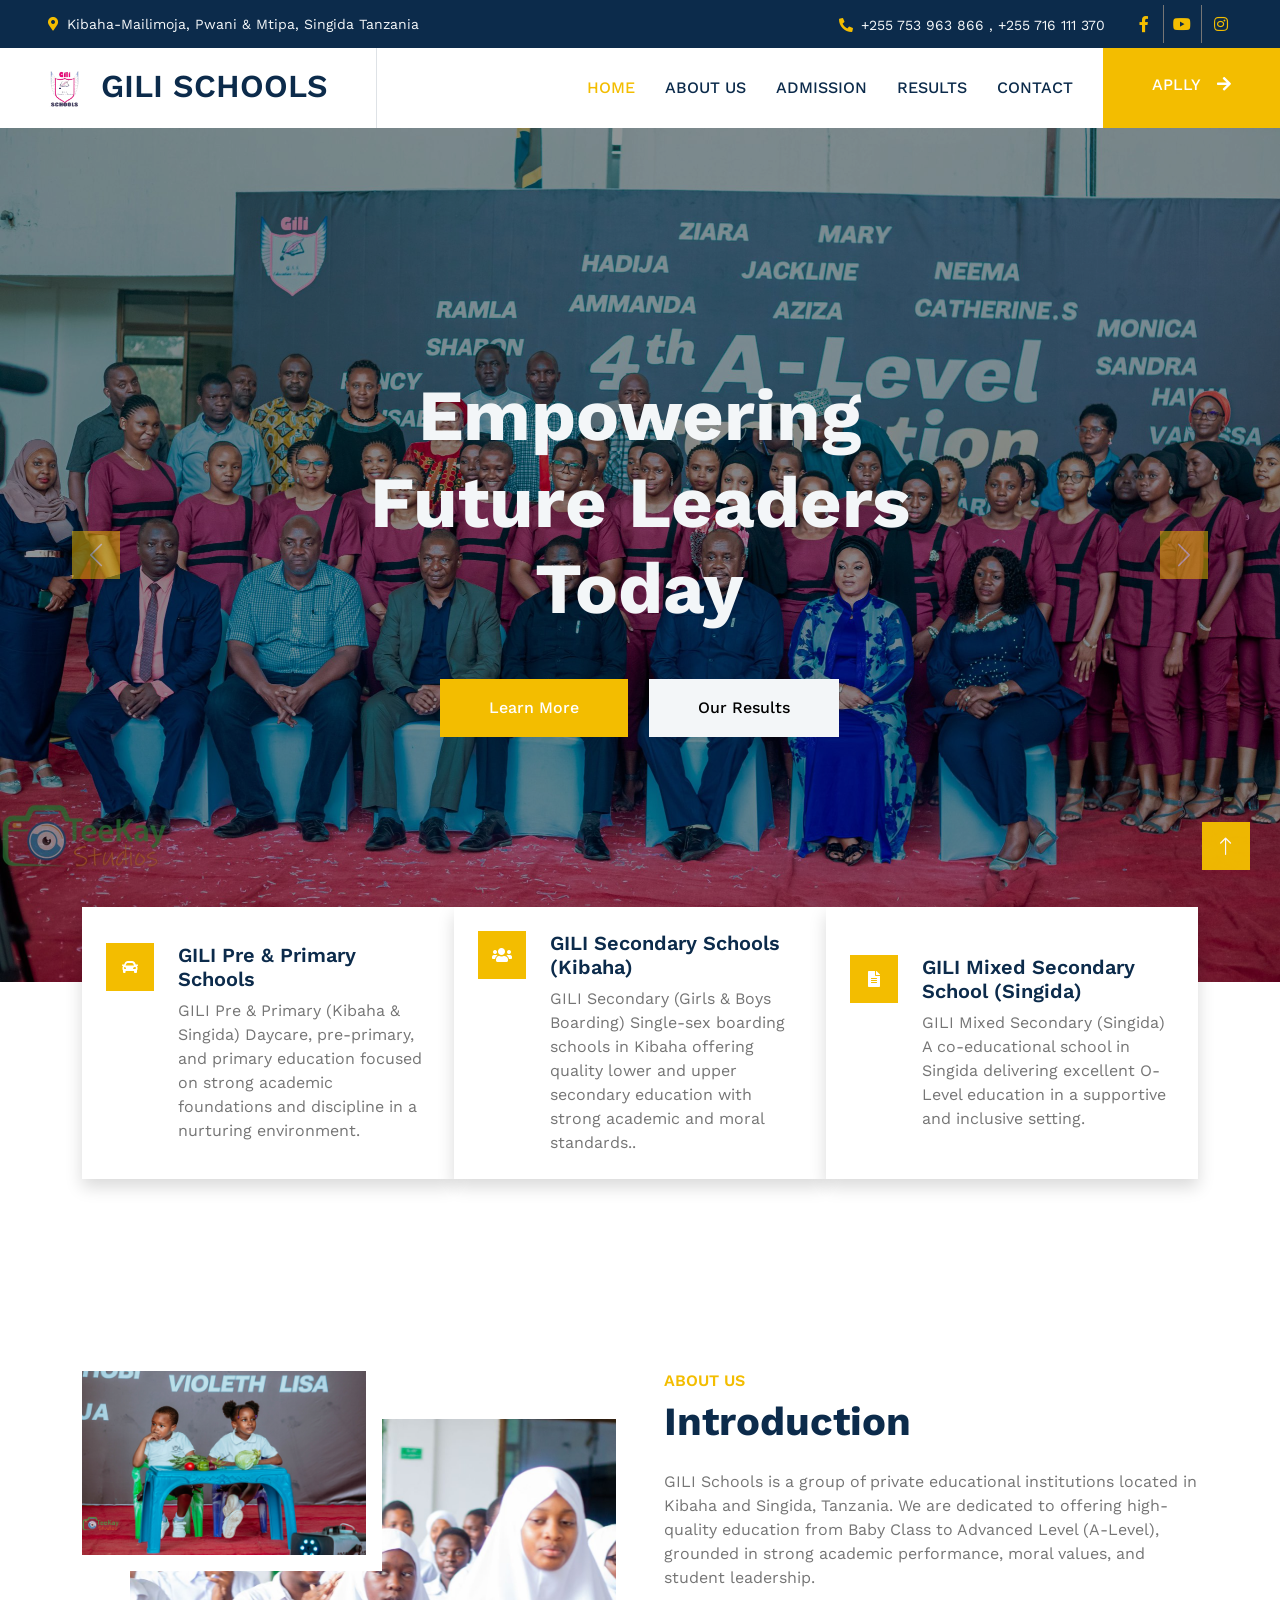
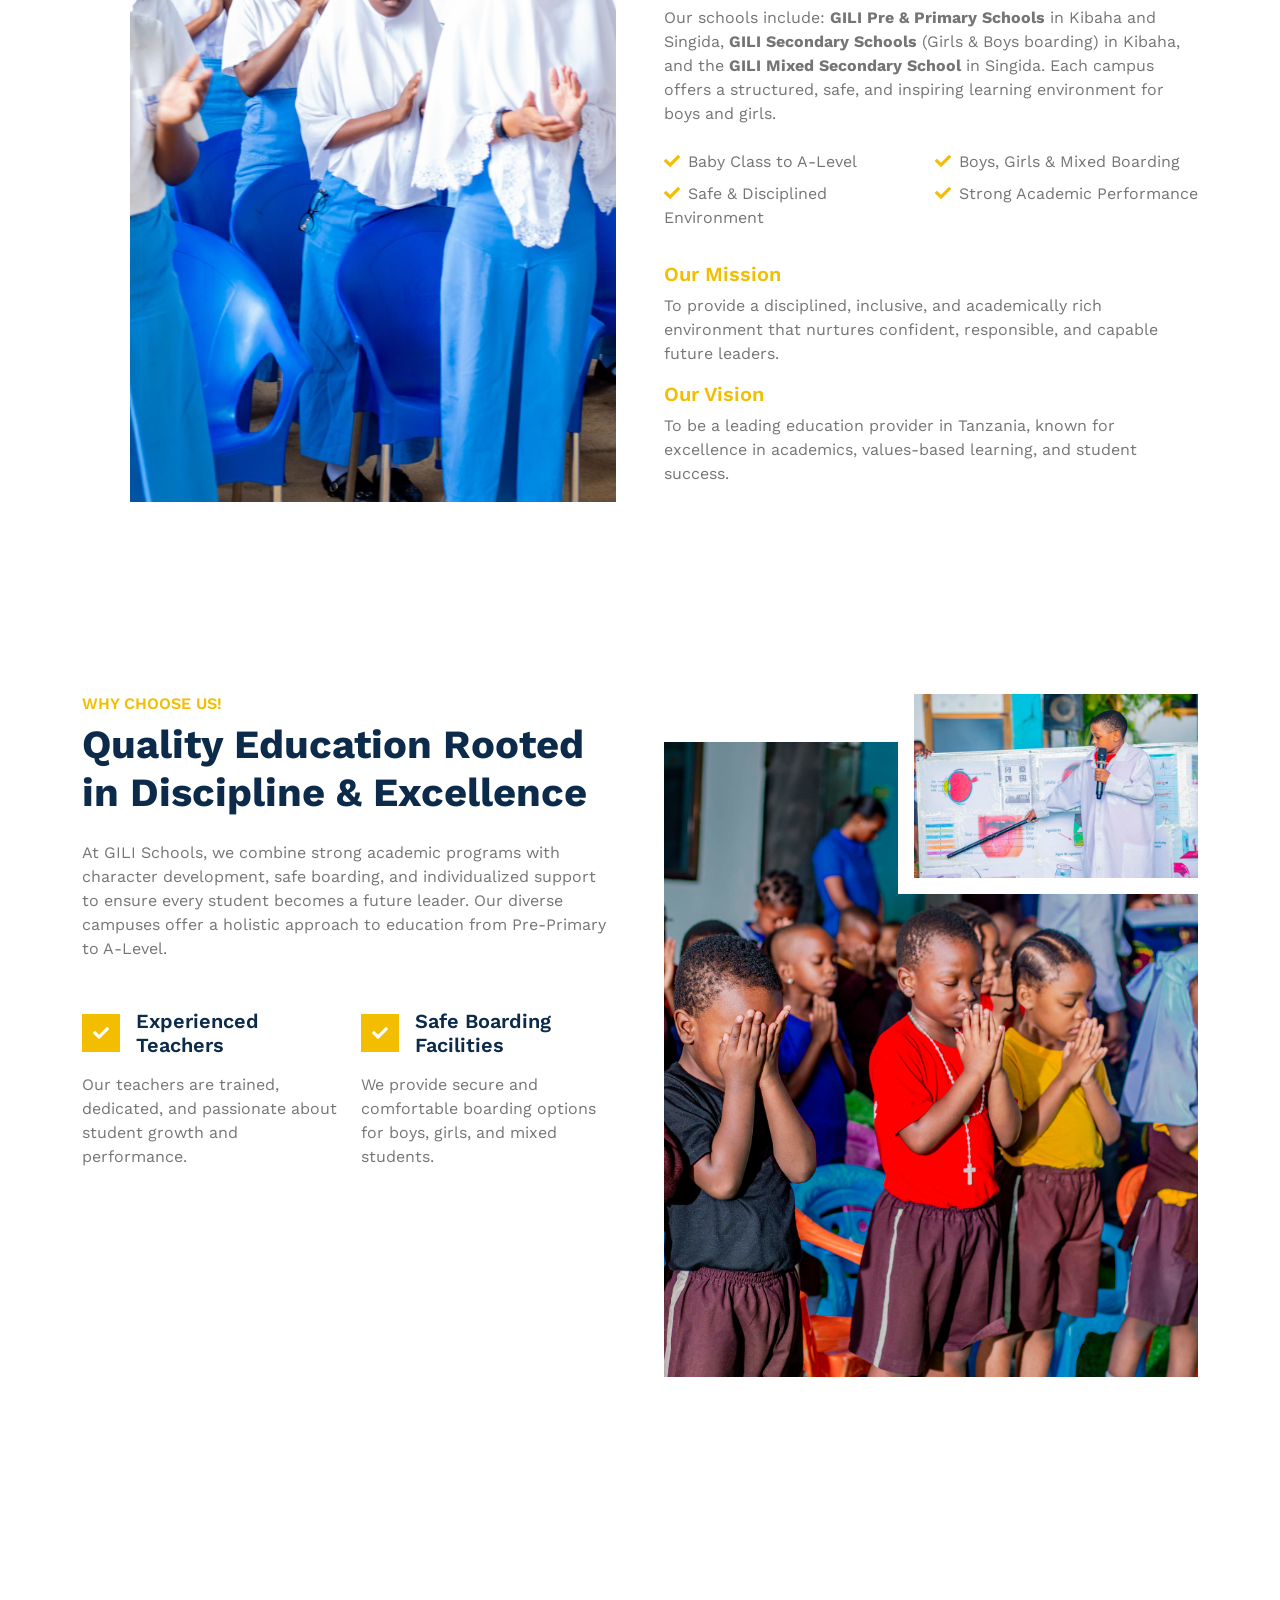
<file: index.html>
<!DOCTYPE html>
<html lang="en">

<head>
    <meta charset="utf-8">
    <title>Gili Schools</title>
    <meta content="width=device-width, initial-scale=1.0" name="viewport">
    <meta content="" name="keywords">
    <meta content="" name="description">

    <!-- Favicon -->
    <link href="img/favicon.ico" rel="icon">

    <!-- Google Web Fonts -->
    <link rel="preconnect" href="https://fonts.googleapis.com">
    <link rel="preconnect" href="https://fonts.gstatic.com" crossorigin>
    <link href="https://fonts.googleapis.com/css2?family=Work+Sans:wght@400;500;600;700&display=swap" rel="stylesheet"> 

    <!-- Icon Font Stylesheet -->
    <link href="https://cdnjs.cloudflare.com/ajax/libs/font-awesome/5.10.0/css/all.min.css" rel="stylesheet">
    <link href="https://cdn.jsdelivr.net/npm/bootstrap-icons@1.4.1/font/bootstrap-icons.css" rel="stylesheet">
    <link rel="icon" type="image/png" href="img/logo.png">

    <!-- Libraries Stylesheet -->
    <link href="lib/animate/animate.min.css" rel="stylesheet">
    <link href="lib/owlcarousel/assets/owl.carousel.min.css" rel="stylesheet">

    <!-- Customized Bootstrap Stylesheet -->
    <link href="css/bootstrap.min.css" rel="stylesheet">

    <!-- Template Stylesheet -->
    <link href="css/style.css" rel="stylesheet">
</head>

<body>
    <!-- Spinner Start -->
    <div id="spinner" class="show bg-white position-fixed translate-middle w-100 vh-100 top-50 start-50 d-flex align-items-center justify-content-center">
        <div class="spinner-grow text-primary" role="status"></div>
    </div>
    <!-- Spinner End -->


    <!-- Topbar Start -->
    <div class="container-fluid bg-dark text-light p-0">
        <div class="row gx-0 d-none d-lg-flex">
            <div class="col-lg-7 px-5 text-start">
                <div class="h-100 d-inline-flex align-items-center me-4">
                    <small class="fa fa-map-marker-alt text-primary me-2"></small>
                    <small>Kibaha-Mailimoja, Pwani & Mtipa, Singida Tanzania</small>
                </div>
                <div class="h-100 d-inline-flex align-items-center">
                    <small class="far fa-clock text-primary me-2"></small>
                    <small>Mon - Sat : 07.00 AM - 04.00 PM</small>
                </div>
            </div>
            <div class="col-lg-5 px-5 text-end">
                <div class="h-100 d-inline-flex align-items-center me-4">
                    <small class="fa fa-phone-alt text-primary me-2"></small>
                    <small>+255 753 963 866 , +255 716 111 370</small>
                </div>
                <div class="h-100 d-inline-flex align-items-center mx-n2">
                    <a class="btn btn-square btn-link rounded-0 border-0 border-end border-secondary" href="https://www.facebook.com/share/1KLDX37MZV/"><i class="fab fa-facebook-f"></i></a>
                    <a class="btn btn-square btn-link rounded-0 border-0 border-end border-secondary" href="https://www.youtube.com/@gilischools"><i class="fab fa-youtube"></i></a>
                   <!-- <a class="btn btn-square btn-link rounded-0 border-0 border-end border-secondary" href=""><i class="fab fa-linkedin-in"></i></a>-->
                    <a class="btn btn-square btn-link rounded-0" href="https://www.instagram.com/gilisecondary/"><i class="fab fa-instagram"></i></a>
                </div>
            </div>
        </div>
    </div>
    <!-- Topbar End -->


    <!-- Navbar Start -->
    <nav class="navbar navbar-expand-lg bg-white navbar-light sticky-top p-0">
        <a href="index.html" class="navbar-brand d-flex align-items-center border-end px-4 px-lg-5">
            <h2 class="m-0">
             <!--   <img class="position-absolute w-100 h-100" src="img/2Z7A9136.jpg" alt="" style="object-fit: cover;"> -->
   <img src="img/logo.png" alt="GILI Logo" style="height: 40px; vertical-align: middle; margin-right: 10px;"> 
  GILI SCHOOLS
</h2>

        </a>
        <button type="button" class="navbar-toggler me-4" data-bs-toggle="collapse" data-bs-target="#navbarCollapse">
            <span class="navbar-toggler-icon"></span>
        </button>
        <div class="collapse navbar-collapse" id="navbarCollapse">
            <div class="navbar-nav ms-auto p-4 p-lg-0">
                <a href="index.html" class="nav-item nav-link active">Home</a>
                <a href="about.html" class="nav-item nav-link">About US</a>
                <a href="Admission.html" class="nav-item nav-link">Admission</a>
                <a href="Results.html" class="nav-item nav-link">Results</a>
                <!-- <div class="nav-item dropdown">
                    <a href="#" class="nav-link dropdown-toggle" data-bs-toggle="dropdown">Pages</a>
                    <div class="dropdown-menu bg-light m-0">
                        <a href="feature.html" class="dropdown-item">Features</a>
                        <a href="appointment.html" class="dropdown-item">Appointment</a>
                        <a href="team.html" class="dropdown-item">Our Team</a>
                        <a href="testimonial.html" class="dropdown-item">Testimonial</a>
                        <a href="404.html" class="dropdown-item">404 Page</a>
                    </div>
                </div>-->
                <a href="contact.html" class="nav-item nav-link">Contact</a>
            </div>
            <a href="Admission.html" class="btn btn-primary py-4 px-lg-5 d-none d-lg-block">APLLY<i class="fa fa-arrow-right ms-3"></i></a>
        </div>
    </nav>
    <!-- Navbar End -->


    <!-- Carousel Start -->
    <div class="container-fluid p-0 wow fadeIn" data-wow-delay="0.1s">
        <div id="header-carousel" class="carousel slide" data-bs-ride="carousel">
            <div class="carousel-inner">
                <div class="carousel-item active">
                    <img class="w-100" src="img/alimin.jpg" alt="Image">
                    <div class="carousel-caption">
                        <div class="container">
                            <div class="row justify-content-center">
                                <div class="col-lg-7">
                                    <h1 class="display-2 text-light mb-5 animated slideInDown">Empowering Future Leaders Today</h1>
                                    <a href="about.html" class="btn btn-primary py-sm-3 px-sm-5">Learn More</a>
                                    <a href="Results.html" class="btn btn-light py-sm-3 px-sm-5 ms-3">Our Results</a>
                                </div>
                            </div>
                        </div>
                    </div>
                </div>
                <div class="carousel-item">
                    <img class="w-100" src="img/olevel.jpg" alt="Image">
                    <div class="carousel-caption">
                        <div class="container">
                            <div class="row justify-content-center">
                                <div class="col-lg-7">
                                    <h1 class="display-2 text-light mb-5 animated slideInDown">A Home for Academic Excellence</h1>
                                    <a href="" class="btn btn-primary py-sm-3 px-sm-5">Learn More</a>
                                    <a href="" class="btn btn-light py-sm-3 px-sm-5 ms-3">Our Courses</a>
                                </div>
                            </div>
                        </div>
                    </div>
                </div>
                <div class="carousel-item">
                    <img class="w-100" src="img/boys lab.jpg" alt="Image">
                    <div class="carousel-caption">
                        <div class="container">
                            <div class="row justify-content-center">
                                <div class="col-lg-7">
                                    <h1 class="display-2 text-light mb-5 animated slideInDown">Strong Values. Bright Futures. </h1>
                                    <a href="" class="btn btn-primary py-sm-3 px-sm-5">Learn More</a>
                                    <a href="" class="btn btn-light py-sm-3 px-sm-5 ms-3">Our Courses</a>
                                </div>
                            </div>
                        </div>
                    </div>
                </div>
            </div>

            <button class="carousel-control-prev" type="button" data-bs-target="#header-carousel"
                data-bs-slide="prev">
                <span class="carousel-control-prev-icon" aria-hidden="true"></span>
                <span class="visually-hidden">Previous</span>
            </button>
            <button class="carousel-control-next" type="button" data-bs-target="#header-carousel"
                data-bs-slide="next">
                <span class="carousel-control-next-icon" aria-hidden="true"></span>
                <span class="visually-hidden">Next</span>
            </button>
        </div>
    </div>
    <!-- Carousel End -->


    <!-- Facts Start -->
    <div class="container-fluid facts py-5 pt-lg-0">
        <div class="container py-5 pt-lg-0">
            <div class="row gx-0">
                <div class="col-lg-4 wow fadeIn" data-wow-delay="0.1s">
                    <div class="bg-white shadow d-flex align-items-center h-100 p-4" style="min-height: 150px;">
                        <div class="d-flex">
                            <div class="flex-shrink-0 btn-lg-square bg-primary">
                                <i class="fa fa-car text-white"></i>
                            </div>
                            <div class="ps-4">
                                <h5>GILI Pre & Primary Schools </h5>
                                <span>GILI Pre & Primary (Kibaha & Singida)
Daycare, pre-primary, and primary education focused on strong academic foundations and discipline in a nurturing environment.</span>
                            </div>
                        </div>
                    </div>
                </div>
                <div class="col-lg-4 wow fadeIn" data-wow-delay="0.3s">
                    <div class="bg-white shadow d-flex align-items-center h-100 p-4" style="min-height: 150px;">
                        <div class="d-flex">
                            <div class="flex-shrink-0 btn-lg-square bg-primary">
                                <i class="fa fa-users text-white"></i>
                            </div>
                            <div class="ps-4">
                                <h5>GILI Secondary Schools (Kibaha)</h5>
                                <span> GILI Secondary (Girls & Boys Boarding)
Single-sex boarding schools in Kibaha offering quality lower and upper secondary education with strong academic and moral standards..</span>
                            </div>
                        </div>
                    </div>
                </div>
                <div class="col-lg-4 wow fadeIn" data-wow-delay="0.5s">
                    <div class="bg-white shadow d-flex align-items-center h-100 p-4" style="min-height: 150px;">
                        <div class="d-flex">
                            <div class="flex-shrink-0 btn-lg-square bg-primary">
                                <i class="fa fa-file-alt text-white"></i>
                            </div>
                            <div class="ps-4">
                                <h5>GILI Mixed Secondary School (Singida)</h5>
                                <span>GILI Mixed Secondary (Singida)
A co-educational school in Singida delivering excellent O-Level education in a supportive and inclusive setting.

</span>
                            </div>
                        </div>
                    </div>
                </div>
            </div>
        </div>
    </div>
    <!-- Facts End -->

<!-- About Start -->
<div class="container-xxl py-6">
    <div class="container">
        <div class="row g-5">
            <div class="col-lg-6 wow fadeInUp" data-wow-delay="0.1s">
                <div class="position-relative overflow-hidden ps-5 pt-5 h-100" style="min-height: 400px;">
                    <img class="position-absolute w-100 h-100" src="img/ollvl.jpg" alt="" style="object-fit: cover;">
                    <img class="position-absolute top-0 start-0 bg-white pe-3 pb-3" src="img/primary.jpg" alt="" style="width: 300px; height: 200px;">
                </div>
            </div>
            <div class="col-lg-6 wow fadeInUp" data-wow-delay="0.5s">
                <div class="h-100">
                    <h6 class="text-primary text-uppercase mb-2">About Us</h6>
                    <h1 class="display-6 mb-4">Introduction</h1>
                    <p>GILI Schools is a group of private educational institutions located in Kibaha and Singida, Tanzania. We are dedicated to offering high-quality education from Baby Class to Advanced Level (A-Level), grounded in strong academic performance, moral values, and student leadership.</p>
                    <p class="mb-4">Our schools include: 
                        <strong>GILI Pre & Primary Schools</strong> in Kibaha and Singida, 
                        <strong>GILI Secondary Schools</strong> (Girls & Boys boarding) in Kibaha, 
                        and the <strong>GILI Mixed Secondary School</strong> in Singida. 
                        Each campus offers a structured, safe, and inspiring learning environment for boys and girls.
                    </p>
                    <div class="row g-2 mb-4 pb-2">
                        <div class="col-sm-6">
                            <i class="fa fa-check text-primary me-2"></i>Baby Class to A-Level
                        </div>
                        <div class="col-sm-6">
                            <i class="fa fa-check text-primary me-2"></i>Boys, Girls & Mixed Boarding
                        </div>
                        <div class="col-sm-6">
                            <i class="fa fa-check text-primary me-2"></i>Safe & Disciplined Environment
                        </div>
                        <div class="col-sm-6">
                            <i class="fa fa-check text-primary me-2"></i>Strong Academic Performance
                        </div>
                    </div>
                    <h5 class="text-primary mt-4">Our Mission</h5>
                    <p>To provide a disciplined, inclusive, and academically rich environment that nurtures confident, responsible, and capable future leaders.</p>

                    <h5 class="text-primary">Our Vision</h5>
                    <p>To be a leading education provider in Tanzania, known for excellence in academics, values-based learning, and student success.</p>
                </div>
            </div>
        </div>
    </div>
</div>
<!-- About End -->



    <!-- Features Start -->
<div class="container-xxl py-6">
    <div class="container">
        <div class="row g-5">
            <div class="col-lg-6 wow fadeInUp" data-wow-delay="0.1s">
                <h6 class="text-primary text-uppercase mb-2">Why Choose Us!</h6>
                <h1 class="display-6 mb-4">Quality Education Rooted in Discipline & Excellence</h1>
                <p class="mb-5">
                    At GILI Schools, we combine strong academic programs with character development, safe boarding, and individualized support to ensure every student becomes a future leader. Our diverse campuses offer a holistic approach to education from Pre-Primary to A-Level.
                </p>
                <div class="row gy-5 gx-4">
                    <div class="col-sm-6 wow fadeIn" data-wow-delay="0.1s">
                        <div class="d-flex align-items-center mb-3">
                            <div class="flex-shrink-0 btn-square bg-primary me-3">
                                <i class="fa fa-check text-white"></i>
                            </div>
                            <h5 class="mb-0">Experienced Teachers</h5>
                        </div>
                        <span>Our teachers are trained, dedicated, and passionate about student growth and performance.</span>
                    </div>
                    <div class="col-sm-6 wow fadeIn" data-wow-delay="0.2s">
                        <div class="d-flex align-items-center mb-3">
                            <div class="flex-shrink-0 btn-square bg-primary me-3">
                                <i class="fa fa-check text-white"></i>
                            </div>
                            <h5 class="mb-0">Safe Boarding Facilities</h5>
                        </div>
                        <span>We provide secure and comfortable boarding options for boys, girls, and mixed students.</span>
                    </div>
                    <div class="col-sm-6 wow fadeIn" data-wow-delay="0.3s">
                        <div class="d-flex align-items-center mb-3">
                            <div class="flex-shrink-0 btn-square bg-primary me-3">
                                <i class="fa fa-check text-white"></i>
                            </div>
                            <h5 class="mb-0">Strong Academic Track Record</h5>
                        </div>
                        <span>GILI Schools consistently perform well in national examinations at all education levels.</span>
                    </div>
                    <div class="col-sm-6 wow fadeIn" data-wow-delay="0.4s">
                        <div class="d-flex align-items-center mb-3">
                            <div class="flex-shrink-0 btn-square bg-primary me-3">
                                <i class="fa fa-check text-white"></i>
                            </div>
                            <h5 class="mb-0">Discipline & Values</h5>
                        </div>
                        <span>We instill discipline, respect, and responsibility in our students through structured routines and moral guidance.</span>
                    </div>
                </div>
            </div>
            <div class="col-lg-6 wow fadeInUp" data-wow-delay="0.5s">
                <div class="position-relative overflow-hidden pe-5 pt-5 h-100" style="min-height: 400px;">
                    <img class="position-absolute w-100 h-100" src="img/2Z7A9136.JPG" alt="" style="object-fit: cover;">
                    <img class="position-absolute top-0 end-0 bg-white ps-3 pb-3" src="img/2Z7A9392.JPG" alt="" style="width: 300px; height: 200px">
                </div>
            </div>
        </div>
    </div>
</div>
<!-- Features End -->




    <!-- Team Start -->
    <div class="container-xxl py-6">
        <div class="container">
            <div class="text-center mx-auto mb-5 wow fadeInUp" data-wow-delay="0.1s" style="max-width: 500px;">
                <h6 class="text-primary text-uppercase mb-2">MANAGEMENT</h6>
                <h1 class="display-6 mb-4">Meet the team</h1>
            </div>
            <div class="row g-0 team-items">
                <div class="col-lg-3 col-md-6 wow fadeInUp" data-wow-delay="0.1s">
                    <div class="team-item position-relative">
                        <div class="position-relative">
                            <img class="img-fluid" src="img/pricipal.jpg" alt="">
                            <div class="team-social text-center">
                                <a class="btn btn-square btn-outline-primary border-2 m-1" href=""><i class="fab fa-facebook-f"></i></a>
                                <a class="btn btn-square btn-outline-primary border-2 m-1" href=""><i class="fab fa-twitter"></i></a>
                                <a class="btn btn-square btn-outline-primary border-2 m-1" href=""><i class="fab fa-instagram"></i></a>
                            </div>
                        </div>
                        <div class="bg-light text-center p-4">
                            <h5 class="mt-2">JOYCE EDWARD</h5>
                            <span>School Principal</span>
                        </div>
                    </div>
                </div>
                <div class="col-lg-3 col-md-6 wow fadeInUp" data-wow-delay="0.3s">
                    <div class="team-item position-relative">
                        <div class="position-relative">
                            <img class="img-fluid" src="img/mkuu-primary.jpg" alt="">
                            <div class="team-social text-center">
                                <a class="btn btn-square btn-outline-primary border-2 m-1" href=""><i class="fab fa-facebook-f"></i></a>
                                <a class="btn btn-square btn-outline-primary border-2 m-1" href=""><i class="fab fa-twitter"></i></a>
                                <a class="btn btn-square btn-outline-primary border-2 m-1" href=""><i class="fab fa-instagram"></i></a>
                            </div>
                        </div>
                        <div class="bg-light text-center p-4">
                            <h5 class="mt-2">ESTHER SAGARA</h5>
                            <span>Primary School HeadMistress </span>
                        </div>
                    </div>
                </div>
                <div class="col-lg-3 col-md-6 wow fadeInUp" data-wow-delay="0.5s">
                    <div class="team-item position-relative">
                        <div class="position-relative">
                            <img class="img-fluid" src="img/mkuu-adv.jpg" alt="">
                            <div class="team-social text-center">
                                <a class="btn btn-square btn-outline-primary border-2 m-1" href=""><i class="fab fa-facebook-f"></i></a>
                                <a class="btn btn-square btn-outline-primary border-2 m-1" href=""><i class="fab fa-twitter"></i></a>
                                <a class="btn btn-square btn-outline-primary border-2 m-1" href=""><i class="fab fa-instagram"></i></a>
                            </div>
                        </div>
                        <div class="bg-light text-center p-4">
                            <h5 class="mt-2">BONIFACE MKENDA</h5>
                            <span>Gili-Girls HeadMaster</span>
                        </div>
                    </div>
                </div>
                <div class="col-lg-3 col-md-6 wow fadeInUp" data-wow-delay="0.7s">
                    <div class="team-item position-relative">
                        <div class="position-relative">
                            <img class="img-fluid" src="img/WhatsApp Image 2025-07-11 at 09.40.43.jpeg" alt="">
                            <div class="team-social text-center">
                                <a class="btn btn-square btn-outline-primary border-2 m-1" href=""><i class="fab fa-facebook-f"></i></a>
                                <a class="btn btn-square btn-outline-primary border-2 m-1" href=""><i class="fab fa-twitter"></i></a>
                                <a class="btn btn-square btn-outline-primary border-2 m-1" href=""><i class="fab fa-instagram"></i></a>
                            </div>
                        </div>
                        <div class="bg-light text-center p-4">
                            <h5 class="mt-2">GEOFREY SULULI</h5>
                            <span>Gili Boys HeadMaster</span>
                        </div>
                    </div>
                </div>
            </div>
        </div>
    </div>
    <!-- Team End -->


  <div class="col-lg-8 my-6 mb-0 wow fadeInUp" data-wow-delay="0.1s">
    <div class="bg-primary text-center p-5">
        <h1 class="mb-4 text-white">Email Us.</h1>
        <form action="https://formspree.io/f/xwpbgnqq" method="POST">
            <div class="row g-3">
                <div class="col-sm-6">
                    <div class="form-floating">
                        <input type="text" class="form-control border-0" name="name" placeholder="Your Name" required>
                        <label for="name">Your Name</label>
                    </div>
                </div>
                <div class="col-sm-6">
                    <div class="form-floating">
                        <input type="email" class="form-control border-0" name="email" placeholder="Your Email" required>
                        <label for="email">Your Email</label>
                    </div>
                </div>
                <div class="col-12">
                    <div class="form-floating">
                        <textarea class="form-control border-0" name="message" placeholder="Write your message here" style="height: 100px" required></textarea>
                        <label for="message">Message</label>
                    </div>
                </div>
                <div class="col-12">
                    <button class="btn btn-dark w-100 py-3" type="submit">Send Message</button>
                </div>
            </div>
        </form>
    </div>
</div>




    <!-- Testimonial Start -->
    <div class="container-xxl py-6">
        <div class="container">
            <div class="text-center mx-auto mb-5 wow fadeInUp" data-wow-delay="0.1s" style="max-width: 500px;">
                <h6 class="text-primary text-uppercase mb-2">Happy Parents</h6>
                <h1 class="display-6 mb-4"></h1>
            </div>
            <div class="row justify-content-center">
                <div class="col-lg-8 wow fadeInUp" data-wow-delay="0.1s">
                    <div class="owl-carousel testimonial-carousel">
                        <div class="testimonial-item text-center">
                            <div class="position-relative mb-5">
                                <div class="text-center">
    <i class="fa fa-user-circle fa-5x text-primary"></i>
</div>

                                <div class="position-absolute top-100 start-50 translate-middle d-flex align-items-center justify-content-center bg-white rounded-circle" style="width: 60px; height: 60px;">
                                    <i class="fa fa-quote-left fa-2x text-primary"></i>
                                </div>
                            </div>
                            <p class="fs-4">Furaha ya mwanangu imerudi baada ya kujiunga na shule hii, asanteni walimu na uongozi wa shule</p>
                            <hr class="w-25 mx-auto">
                            <h5>Elizabeth John</h5>
                            <span>Parent</span>
                        </div>
                        <div class="testimonial-item text-center">
                            <div class="position-relative mb-5">
                                <div class="text-center">
    <i class="fa fa-user-circle fa-5x text-primary"></i>
</div>

                                <div class="position-absolute top-100 start-50 translate-middle d-flex align-items-center justify-content-center bg-white rounded-circle" style="width: 60px; height: 60px;">
                                    <i class="fa fa-quote-left fa-2x text-primary"></i>
                                </div>
                            </div>
                            <p class="fs-4">Huduma manazotoa ni nzuri sana mwanangu amebadilika sana naomba muendelee hivi</p>
                            <hr class="w-25 mx-auto">
                            <h5>Maria</h5>
                            <span>Parent</span>
                        </div>
                        <div class="testimonial-item text-center">
                            <div class="position-relative mb-5">
                                <div class="text-center">
    <i class="fa fa-user-circle fa-5x text-primary"></i>
</div>

                                <div class="position-absolute top-100 start-50 translate-middle d-flex align-items-center justify-content-center bg-white rounded-circle" style="width: 60px; height: 60px;">
                                    <i class="fa fa-quote-left fa-2x text-primary"></i>
                                </div>
                            </div>
                            <p class="fs-4">Kwa kweli shule yenu nimejifunza mengi sana, mazingira, nidhamu na uchapakazi asanteni.</p>
                            <hr class="w-25 mx-auto">
                            <h5>Dionis</h5>
                            <span>Parent</span>
                        </div>
                    </div>
                </div>
            </div>
        </div>
    </div>
    <!-- Testimonial End -->


    <!-- Footer Start -->
    <div class="container-fluid bg-dark text-light footer my-6 mb-0 py-6 wow fadeIn" data-wow-delay="0.1s">
        <div class="container">
            <div class="row g-5">
                <div class="col-lg-3 col-md-6">
                    <h4 class="text-white mb-4">Get In Touch</h4>
                    <h2 class="text-primary mb-4">Gilischools</h2>
                    <p class="mb-2"><i class="fa fa-map-marker-alt me-3"></i>Kibaha Pwani & Mtipa Singida. Tanzania</p>
                    <p class="mb-2"><i class="fa fa-phone-alt me-3"></i>+255 753 963 866</p>
                    <p class="mb-2"><i class="fa fa-envelope me-3"></i>gilisecondary@gmail.com</p>
                </div>
                <div class="col-lg-3 col-md-6">
                    <h4 class="text-light mb-4">Quick Links</h4>
                    <a class="btn btn-link" href="about.html">About Us</a>
                    <a class="btn btn-link" href="Admission.html">Admission</a>
                    <a class="btn btn-link" href="Results.html">Results</a>
                </div>
               
                <div class="col-lg-3 col-md-6">
                    <h4 class="text-light mb-4">Newsletter</h4>
                    <form action="">
                        <div class="input-group">
                            <input type="text" class="form-control p-3 border-0" placeholder="Your Email Address">
                            <button class="btn btn-primary">Sign Up</button>
                        </div>
                    </form>
                    <h6 class="text-white mt-4 mb-3">Follow Us</h6>
                    <div class="d-flex pt-2">
                        <a class="btn btn-square btn-outline-light me-1" href="#"><i class="fab fa-twitter"></i></a>
                        <a class="btn btn-square btn-outline-light me-1" href="https://www.facebook.com/gilischools"><i class="fab fa-facebook-f"></i></a>
                        <a class="btn btn-square btn-outline-light me-1" href="https://www.youtube.com/@gilischools"><i class="fab fa-youtube"></i></a>
                        <a class="btn btn-square btn-outline-light me-0" href="https://www.instagram.com/gilisecondary/"><i class="fab fa-instagram"></i></a>
                    </div>
                </div>
            </div>
        </div>
    </div>
    <!-- Footer End -->


    <!-- Copyright Start -->
    <div class="container-fluid copyright text-light py-4 wow fadeIn" data-wow-delay="0.1s">
        <div class="container">
            <div class="row">
                <div class="col-md-6 text-center text-md-start mb-3 mb-md-0">
                    &copy; <a href="gilischoolstz.ac.tz">GILI SCHOOLS</a>, All Right Reserved.
                </div>
                <div class="col-md-6 text-center text-md-end">
                    <!--/*** This template is free as long as you keep the footer author’s credit link/attribution link/backlink. If you'd like to use the template without the footer author’s credit link/attribution link/backlink, you can purchase the Credit Removal License from "https://htmlcodex.com/credit-removal". Thank you for your support. ***/-->
                    Designed By Mgetacodes</a>
                    
                </div>
            </div>
        </div>
    </div>
    <!-- Copyright End -->


    <!-- Back to Top -->
    <a href="#" class="btn btn-lg btn-primary btn-lg-square back-to-top"><i class="bi bi-arrow-up"></i></a>


    <!-- JavaScript Libraries -->
    <script src="https://code.jquery.com/jquery-3.4.1.min.js"></script>
    <script src="https://cdn.jsdelivr.net/npm/bootstrap@5.0.0/dist/js/bootstrap.bundle.min.js"></script>
    <script src="lib/wow/wow.min.js"></script>
    <script src="lib/easing/easing.min.js"></script>
    <script src="lib/waypoints/waypoints.min.js"></script>
    <script src="lib/owlcarousel/owl.carousel.min.js"></script>

    <!-- Template Javascript -->
    <script src="js/main.js"></script>
    
</body>

</html>
</file>
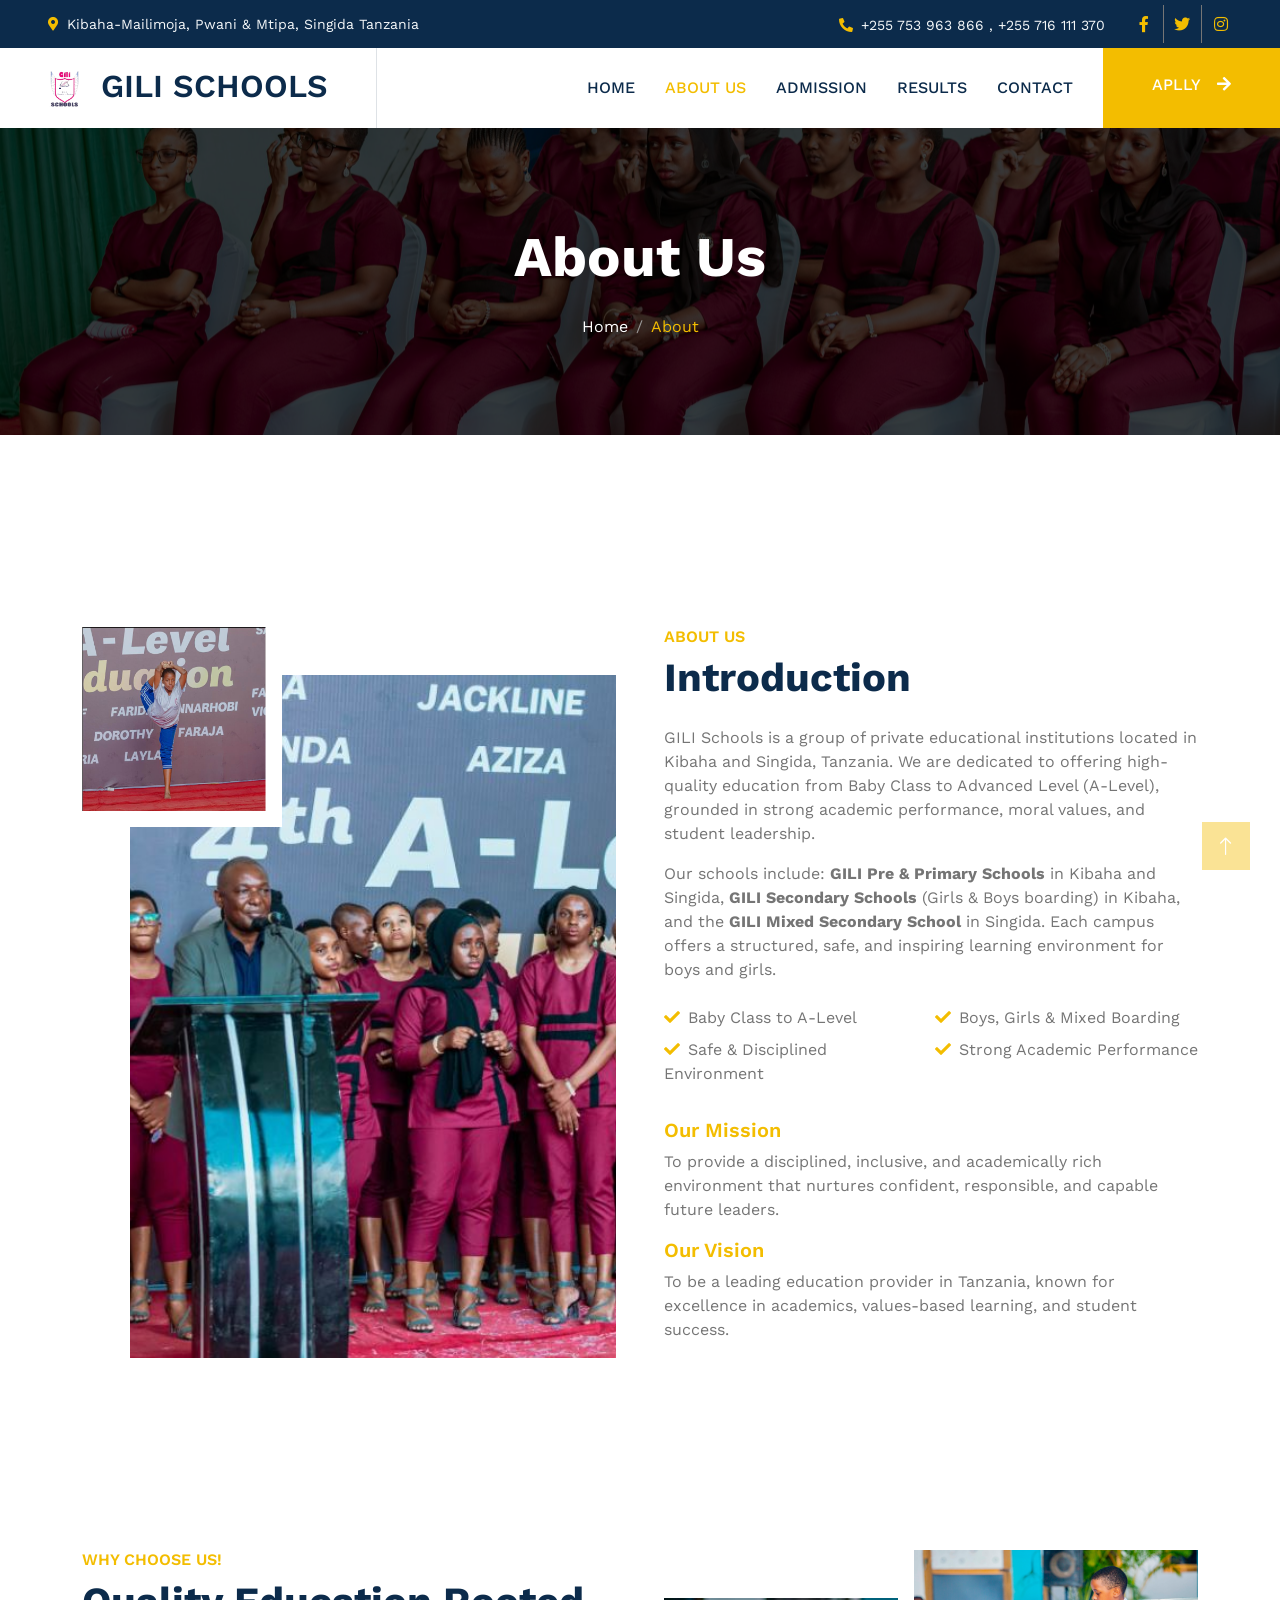
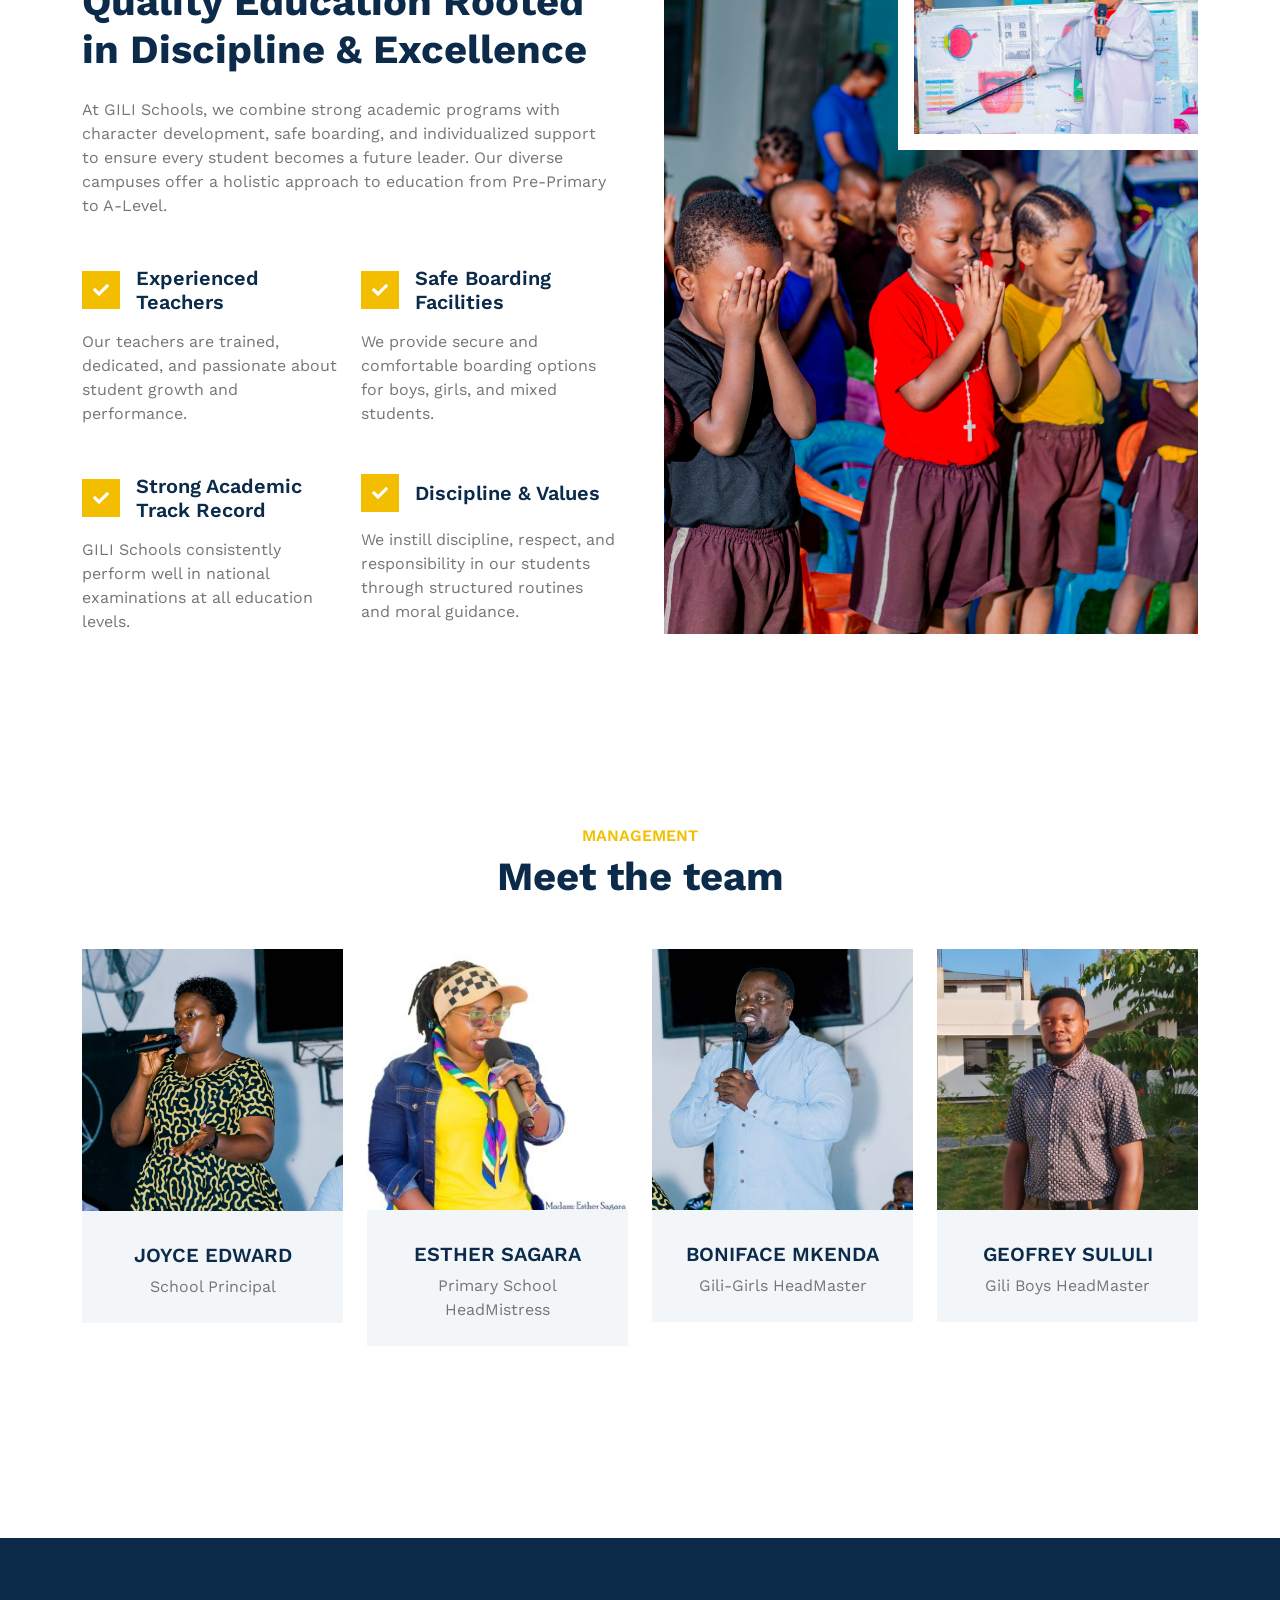
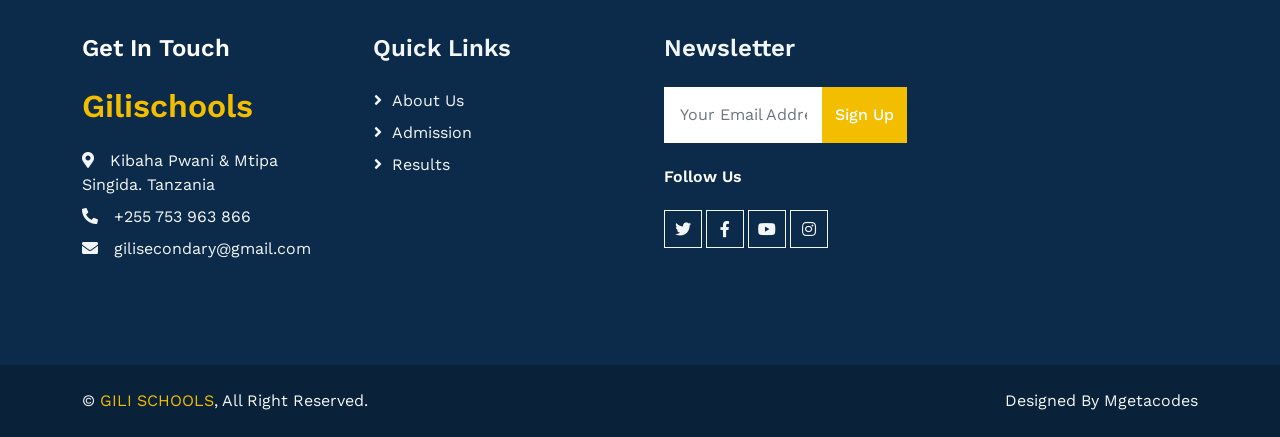
<file: about.html>
<!DOCTYPE html>
<html lang="en">

<head>
    <meta charset="utf-8">
    <title>Gili Schools</title>
    <meta content="width=device-width, initial-scale=1.0" name="viewport">
    <meta content="" name="keywords">
    <meta content="" name="description">

    <!-- Favicon -->
    <link href="img/favicon.ico" rel="icon">

    <!-- Google Web Fonts -->
    <link rel="preconnect" href="https://fonts.googleapis.com">
    <link rel="preconnect" href="https://fonts.gstatic.com" crossorigin>
    <link href="https://fonts.googleapis.com/css2?family=Work+Sans:wght@400;500;600;700&display=swap" rel="stylesheet"> 

    <!-- Icon Font Stylesheet -->
    <link href="https://cdnjs.cloudflare.com/ajax/libs/font-awesome/5.10.0/css/all.min.css" rel="stylesheet">
    <link href="https://cdn.jsdelivr.net/npm/bootstrap-icons@1.4.1/font/bootstrap-icons.css" rel="stylesheet">
    <link rel="icon" type="image/png" href="img/logo.png">

    <!-- Libraries Stylesheet -->
    <link href="lib/animate/animate.min.css" rel="stylesheet">
    <link href="lib/owlcarousel/assets/owl.carousel.min.css" rel="stylesheet">

    <!-- Customized Bootstrap Stylesheet -->
    <link href="css/bootstrap.min.css" rel="stylesheet">

    <!-- Template Stylesheet -->
    <link href="css/style.css" rel="stylesheet">
</head>

<body>
    <!-- Spinner Start -->
    <div id="spinner" class="show bg-white position-fixed translate-middle w-100 vh-100 top-50 start-50 d-flex align-items-center justify-content-center">
        <div class="spinner-grow text-primary" role="status"></div>
    </div>
    <!-- Spinner End -->


    <!-- Topbar Start -->
    <div class="container-fluid bg-dark text-light p-0">
        <!-- <div class="row gx-0 d-none d-lg-flex"> -->
    <div class="row gx-0 d-flex flex-wrap">
        <!-- <div class="row gx-0 d-flex"> -->
            <div class="col-lg-7 px-5 text-start">
                <div class="h-100 d-inline-flex align-items-center me-4">
                    <small class="fa fa-map-marker-alt text-primary me-2"></small>
                    <small>Kibaha-Mailimoja, Pwani & Mtipa, Singida Tanzania</small>
                </div>
                <div class="h-100 d-inline-flex align-items-center">
                    <small class="far fa-clock text-primary me-2"></small>
                    <small>Mon - Sat : 07.00 AM - 04.00 PM</small>
                </div>
            </div>
            <div class="col-lg-5 px-5 text-end">
                <div class="h-100 d-inline-flex align-items-center me-4">
                    <small class="fa fa-phone-alt text-primary me-2"></small>
                    <small>+255 753 963 866 , +255 716 111 370</small>
                </div>
                <div class="h-100 d-inline-flex align-items-center mx-n2">
                    <a class="btn btn-square btn-link rounded-0 border-0 border-end border-secondary" href="https://www.facebook.com/share/1KLDX37MZV/"><i class="fab fa-facebook-f"></i></a>
                    <a class="btn btn-square btn-link rounded-0 border-0 border-end border-secondary" href=""><i class="fab fa-twitter"></i></a>
                   <!-- <a class="btn btn-square btn-link rounded-0 border-0 border-end border-secondary" href=""><i class="fab fa-linkedin-in"></i></a>-->
                    <a class="btn btn-square btn-link rounded-0" href=""><i class="fab fa-instagram"></i></a>
                </div>
            </div>
        </div>
    </div>
    <!-- Topbar End -->


    <!-- Navbar Start -->
    <nav class="navbar navbar-expand-lg bg-white navbar-light sticky-top p-0">
        <a href="index.html" class="navbar-brand d-flex align-items-center border-end px-4 px-lg-5">
            <h2 class="m-0">
  <img src="img/logo.png" alt="GILI Logo" style="height: 40px; vertical-align: middle; margin-right: 10px;">
  GILI SCHOOLS
</h2>

        </a>
        <button type="button" class="navbar-toggler me-4" data-bs-toggle="collapse" data-bs-target="#navbarCollapse">
            <span class="navbar-toggler-icon"></span>
        </button>
        <div class="collapse navbar-collapse" id="navbarCollapse">
            <div class="navbar-nav ms-auto p-4 p-lg-0">
                <a href="index.html" class="nav-item nav-link ">Home</a>
                <a href="about.html" class="nav-item nav-link active">About US</a>
                <a href="Admission.html" class="nav-item nav-link">Admission</a>
                <a href="Results.html" class="nav-item nav-link">Results</a>
                <!-- <div class="nav-item dropdown">
                    <a href="#" class="nav-link dropdown-toggle" data-bs-toggle="dropdown">Pages</a>
                    <div class="dropdown-menu bg-light m-0">
                        <a href="feature.html" class="dropdown-item">Features</a>
                        <a href="appointment.html" class="dropdown-item">Appointment</a>
                        <a href="team.html" class="dropdown-item">Our Team</a>
                        <a href="testimonial.html" class="dropdown-item">Testimonial</a>
                        <a href="404.html" class="dropdown-item">404 Page</a>
                    </div>
                </div>-->
                <a href="contact.html" class="nav-item nav-link">Contact</a>
            </div>
            <a href="Admission.html" class="btn btn-primary py-4 px-lg-5 d-none d-lg-block">APLLY<i class="fa fa-arrow-right ms-3"></i></a>
        </div>
    </nav>
    <!-- Navbar End -->

    <!-- Page Header Start -->
    <div class="container-fluid page-header admission-header py-6 my-6 mt-0 wow fadeIn" data-wow-delay="0.1s">

        <div class="container text-center">
            <h1 class="display-4 text-white animated slideInDown mb-4">About Us</h1>
            <nav aria-label="breadcrumb animated slideInDown">
                <ol class="breadcrumb justify-content-center mb-0">
                    <li class="breadcrumb-item"><a class="text-white" href="index.html">Home</a></li>
                   
                    <li class="breadcrumb-item text-primary active" aria-current="page">About</li>
                </ol>
            </nav>
        </div>
    </div>
    <!-- Page Header End -->


    <!-- About Start -->
<div class="container-xxl py-6">
    <div class="container">
        <div class="row g-5">
            <div class="col-lg-6 wow fadeInUp" data-wow-delay="0.1s">
                <div class="position-relative overflow-hidden ps-5 pt-5 h-100" style="min-height: 400px;">
                    <img class="position-absolute w-100 h-100" src="img/sports-2.jpg" alt="" style="object-fit: cover;">
                    <img class="position-absolute top-0 start-0 bg-white pe-3 pb-3" src="img/sports.jpg" alt="" style="width: 200px; height: 200px;">
                </div>
            </div>
            <div class="col-lg-6 wow fadeInUp" data-wow-delay="0.5s">
                <div class="h-100">
                    <h6 class="text-primary text-uppercase mb-2">About Us</h6>
                    <h1 class="display-6 mb-4">Introduction</h1>
                    <p>GILI Schools is a group of private educational institutions located in Kibaha and Singida, Tanzania. We are dedicated to offering high-quality education from Baby Class to Advanced Level (A-Level), grounded in strong academic performance, moral values, and student leadership.</p>
                    <p class="mb-4">Our schools include: 
                        <strong>GILI Pre & Primary Schools</strong> in Kibaha and Singida, 
                        <strong>GILI Secondary Schools</strong> (Girls & Boys boarding) in Kibaha, 
                        and the <strong>GILI Mixed Secondary School</strong> in Singida. 
                        Each campus offers a structured, safe, and inspiring learning environment for boys and girls.
                    </p>
                    <div class="row g-2 mb-4 pb-2">
                        <div class="col-sm-6">
                            <i class="fa fa-check text-primary me-2"></i>Baby Class to A-Level
                        </div>
                        <div class="col-sm-6">
                            <i class="fa fa-check text-primary me-2"></i>Boys, Girls & Mixed Boarding
                        </div>
                        <div class="col-sm-6">
                            <i class="fa fa-check text-primary me-2"></i>Safe & Disciplined Environment
                        </div>
                        <div class="col-sm-6">
                            <i class="fa fa-check text-primary me-2"></i>Strong Academic Performance
                        </div>
                    </div>
                    <h5 class="text-primary mt-4">Our Mission</h5>
                    <p>To provide a disciplined, inclusive, and academically rich environment that nurtures confident, responsible, and capable future leaders.</p>

                    <h5 class="text-primary">Our Vision</h5>
                    <p>To be a leading education provider in Tanzania, known for excellence in academics, values-based learning, and student success.</p>
                </div>
            </div>
        </div>
    </div>
</div>
<!-- About End -->

   <!-- Features Start -->
<div class="container-xxl py-6">
    <div class="container">
        <div class="row g-5">
            <div class="col-lg-6 wow fadeInUp" data-wow-delay="0.1s">
                <h6 class="text-primary text-uppercase mb-2">Why Choose Us!</h6>
                <h1 class="display-6 mb-4">Quality Education Rooted in Discipline & Excellence</h1>
                <p class="mb-5">
                    At GILI Schools, we combine strong academic programs with character development, safe boarding, and individualized support to ensure every student becomes a future leader. Our diverse campuses offer a holistic approach to education from Pre-Primary to A-Level.
                </p>
                <div class="row gy-5 gx-4">
                    <div class="col-sm-6 wow fadeIn" data-wow-delay="0.1s">
                        <div class="d-flex align-items-center mb-3">
                            <div class="flex-shrink-0 btn-square bg-primary me-3">
                                <i class="fa fa-check text-white"></i>
                            </div>
                            <h5 class="mb-0">Experienced Teachers</h5>
                        </div>
                        <span>Our teachers are trained, dedicated, and passionate about student growth and performance.</span>
                    </div>
                    <div class="col-sm-6 wow fadeIn" data-wow-delay="0.2s">
                        <div class="d-flex align-items-center mb-3">
                            <div class="flex-shrink-0 btn-square bg-primary me-3">
                                <i class="fa fa-check text-white"></i>
                            </div>
                            <h5 class="mb-0">Safe Boarding Facilities</h5>
                        </div>
                        <span>We provide secure and comfortable boarding options for boys, girls, and mixed students.</span>
                    </div>
                    <div class="col-sm-6 wow fadeIn" data-wow-delay="0.3s">
                        <div class="d-flex align-items-center mb-3">
                            <div class="flex-shrink-0 btn-square bg-primary me-3">
                                <i class="fa fa-check text-white"></i>
                            </div>
                            <h5 class="mb-0">Strong Academic Track Record</h5>
                        </div>
                        <span>GILI Schools consistently perform well in national examinations at all education levels.</span>
                    </div>
                    <div class="col-sm-6 wow fadeIn" data-wow-delay="0.4s">
                        <div class="d-flex align-items-center mb-3">
                            <div class="flex-shrink-0 btn-square bg-primary me-3">
                                <i class="fa fa-check text-white"></i>
                            </div>
                            <h5 class="mb-0">Discipline & Values</h5>
                        </div>
                        <span>We instill discipline, respect, and responsibility in our students through structured routines and moral guidance.</span>
                    </div>
                </div>
            </div>
            <div class="col-lg-6 wow fadeInUp" data-wow-delay="0.5s">
                <div class="position-relative overflow-hidden pe-5 pt-5 h-100" style="min-height: 400px;">
                    <img class="position-absolute w-100 h-100" src="img/2Z7A9136.JPG" alt="" style="object-fit: cover;">
                    <img class="position-absolute top-0 end-0 bg-white ps-3 pb-3" src="img/2Z7A9392.JPG" alt="" style="width: 300px; height: 200px">
                </div>
            </div>
        </div>
    </div>
</div>
<!-- Features End -->




    <!-- Team Start -->
    <div class="container-xxl py-6">
        <div class="container">
            <div class="text-center mx-auto mb-5 wow fadeInUp" data-wow-delay="0.1s" style="max-width: 500px;">
                <h6 class="text-primary text-uppercase mb-2">MANAGEMENT</h6>
                <h1 class="display-6 mb-4">Meet the team</h1>
            </div>
            <div class="row g-0 team-items">
                <div class="col-lg-3 col-md-6 wow fadeInUp" data-wow-delay="0.1s">
                    <div class="team-item position-relative">
                        <div class="position-relative">
                            <img class="img-fluid" src="img/pricipal.jpg" alt="">
                            <div class="team-social text-center">
                                <a class="btn btn-square btn-outline-primary border-2 m-1" href=""><i class="fab fa-facebook-f"></i></a>
                                <a class="btn btn-square btn-outline-primary border-2 m-1" href=""><i class="fab fa-twitter"></i></a>
                                <a class="btn btn-square btn-outline-primary border-2 m-1" href=""><i class="fab fa-instagram"></i></a>
                            </div>
                        </div>
                        <div class="bg-light text-center p-4">
                            <h5 class="mt-2">JOYCE EDWARD</h5>
                            <span>School Principal</span>
                        </div>
                    </div>
                </div>
                <div class="col-lg-3 col-md-6 wow fadeInUp" data-wow-delay="0.3s">
                    <div class="team-item position-relative">
                        <div class="position-relative">
                            <img class="img-fluid" src="img/mkuu-primary.jpg" alt="">
                            <div class="team-social text-center">
                                <a class="btn btn-square btn-outline-primary border-2 m-1" href=""><i class="fab fa-facebook-f"></i></a>
                                <a class="btn btn-square btn-outline-primary border-2 m-1" href=""><i class="fab fa-twitter"></i></a>
                                <a class="btn btn-square btn-outline-primary border-2 m-1" href=""><i class="fab fa-instagram"></i></a>
                            </div>
                        </div>
                        <div class="bg-light text-center p-4">
                            <h5 class="mt-2">ESTHER SAGARA</h5>
                            <span>Primary School HeadMistress </span>
                        </div>
                    </div>
                </div>
                <div class="col-lg-3 col-md-6 wow fadeInUp" data-wow-delay="0.5s">
                    <div class="team-item position-relative">
                        <div class="position-relative">
                            <img class="img-fluid" src="img/mkuu-adv.jpg" alt="">
                            <div class="team-social text-center">
                                <a class="btn btn-square btn-outline-primary border-2 m-1" href=""><i class="fab fa-facebook-f"></i></a>
                                <a class="btn btn-square btn-outline-primary border-2 m-1" href=""><i class="fab fa-twitter"></i></a>
                                <a class="btn btn-square btn-outline-primary border-2 m-1" href=""><i class="fab fa-instagram"></i></a>
                            </div>
                        </div>
                        <div class="bg-light text-center p-4">
                            <h5 class="mt-2">BONIFACE MKENDA</h5>
                            <span>Gili-Girls HeadMaster</span>
                        </div>
                    </div>
                </div>
                <div class="col-lg-3 col-md-6 wow fadeInUp" data-wow-delay="0.7s">
                    <div class="team-item position-relative">
                        <div class="position-relative">
                            <img class="img-fluid" src="img/WhatsApp Image 2025-07-11 at 09.40.43.jpeg" alt="">
                            <div class="team-social text-center">
                                <a class="btn btn-square btn-outline-primary border-2 m-1" href="https://www.facebook.com/gilischools"><i class="fab fa-facebook-f"></i></a>
                                <a class="btn btn-square btn-outline-primary border-2 m-1" href="https://www.youtube.com/@gilischools"><i class="fab fa-youtube"></i></a>
                                <a class="btn btn-square btn-outline-primary border-2 m-1" href="https://www.instagram.com/gilisecondary/"><i class="fab fa-instagram"></i></a>
                            </div>
                        </div>
                        <div class="bg-light text-center p-4">
                            <h5 class="mt-2">GEOFREY SULULI</h5>
                            <span>Gili Boys HeadMaster</span>
                        </div>
                    </div>
                </div>
            </div>
        </div>
    </div>
    <!-- Team End -->

     <!-- Footer Start -->
    <div class="container-fluid bg-dark text-light footer my-6 mb-0 py-6 wow fadeIn" data-wow-delay="0.1s">
        <div class="container">
            <div class="row g-5">
                <div class="col-lg-3 col-md-6">
                    <h4 class="text-white mb-4">Get In Touch</h4>
                    <h2 class="text-primary mb-4">Gilischools</h2>
                    <p class="mb-2"><i class="fa fa-map-marker-alt me-3"></i>Kibaha Pwani & Mtipa Singida. Tanzania</p>
                    <p class="mb-2"><i class="fa fa-phone-alt me-3"></i>+255 753 963 866</p>
                    <p class="mb-2"><i class="fa fa-envelope me-3"></i>gilisecondary@gmail.com</p>
                </div>
                <div class="col-lg-3 col-md-6">
                    <h4 class="text-light mb-4">Quick Links</h4>
                    <a class="btn btn-link" href="about.html">About Us</a>
                    <a class="btn btn-link" href="Admission.html">Admission</a>
                    <a class="btn btn-link" href="Results.html">Results</a>
                </div>
               
                <div class="col-lg-3 col-md-6">
                    <h4 class="text-light mb-4">Newsletter</h4>
                    <form action="">
                        <div class="input-group">
                            <input type="text" class="form-control p-3 border-0" placeholder="Your Email Address">
                            <button class="btn btn-primary">Sign Up</button>
                        </div>
                    </form>
                    <h6 class="text-white mt-4 mb-3">Follow Us</h6>
                    <div class="d-flex pt-2">
                        <a class="btn btn-square btn-outline-light me-1" href="#"><i class="fab fa-twitter"></i></a>
                        <a class="btn btn-square btn-outline-light me-1" href="https://www.facebook.com/gilischools"><i class="fab fa-facebook-f"></i></a>
                        <a class="btn btn-square btn-outline-light me-1" href="https://www.youtube.com/@gilischools"><i class="fab fa-youtube"></i></a>
                        <a class="btn btn-square btn-outline-light me-0" href="https://www.instagram.com/gilisecondary/"><i class="fab fa-instagram"></i></a>
                    </div>
                </div>
            </div>
        </div>
    </div>
    <!-- Footer End -->


    <!-- Copyright Start -->
    <div class="container-fluid copyright text-light py-4 wow fadeIn" data-wow-delay="0.1s">
        <div class="container">
            <div class="row">
                <div class="col-md-6 text-center text-md-start mb-3 mb-md-0">
                    &copy; <a href="gilischoolstz.ac.tz">GILI SCHOOLS</a>, All Right Reserved.
                </div>
                <div class="col-md-6 text-center text-md-end">
                    <!--/*** This template is free as long as you keep the footer author’s credit link/attribution link/backlink. If you'd like to use the template without the footer author’s credit link/attribution link/backlink, you can purchase the Credit Removal License from "https://htmlcodex.com/credit-removal". Thank you for your support. ***/-->
                    Designed By Mgetacodes</a>
                    
                </div>
            </div>
        </div>
    </div>
    <!-- Copyright End -->


    <!-- Back to Top -->
    <a href="#" class="btn btn-lg btn-primary btn-lg-square back-to-top"><i class="bi bi-arrow-up"></i></a>


    <!-- JavaScript Libraries -->
    <script src="https://code.jquery.com/jquery-3.4.1.min.js"></script>
    <script src="https://cdn.jsdelivr.net/npm/bootstrap@5.0.0/dist/js/bootstrap.bundle.min.js"></script>
    <script src="lib/wow/wow.min.js"></script>
    <script src="lib/easing/easing.min.js"></script>
    <script src="lib/waypoints/waypoints.min.js"></script>
    <script src="lib/owlcarousel/owl.carousel.min.js"></script>

    <!-- Template Javascript -->
    <script src="js/main.js"></script>
</body>

</html>
</file>
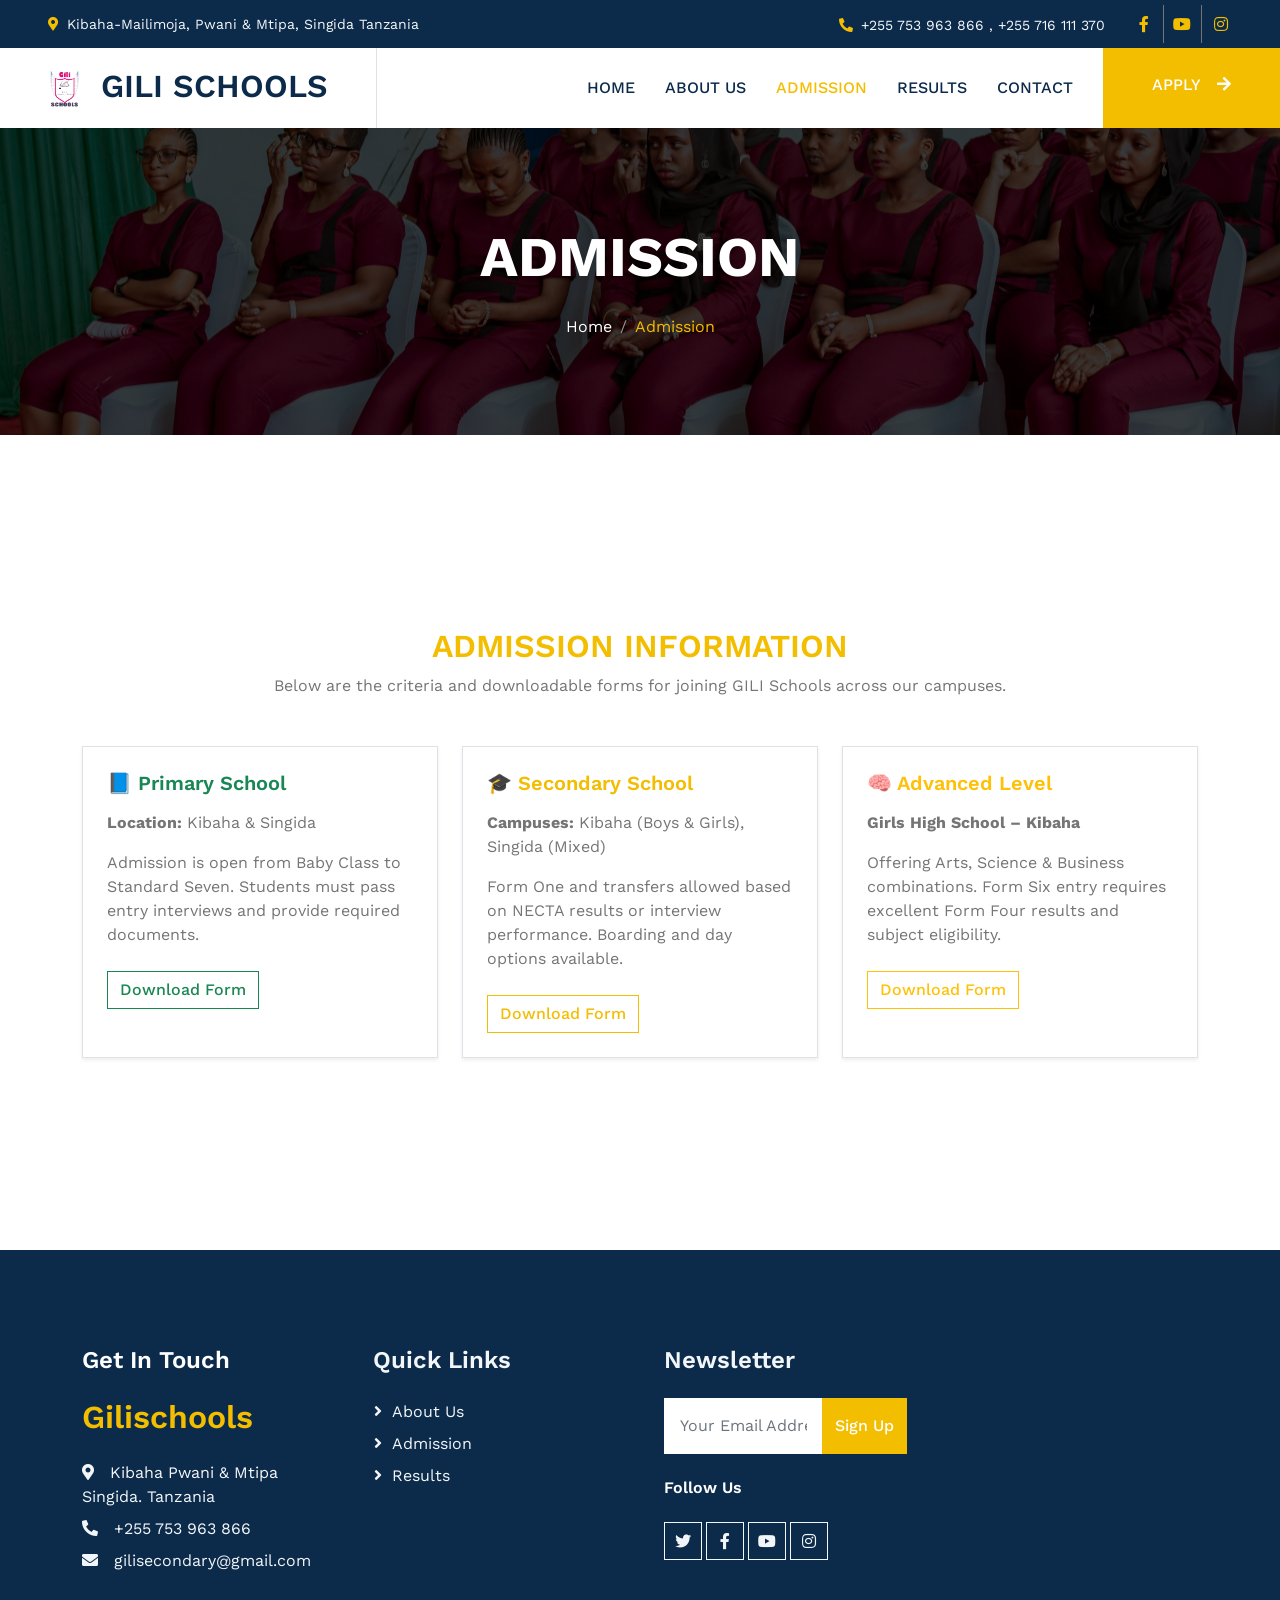
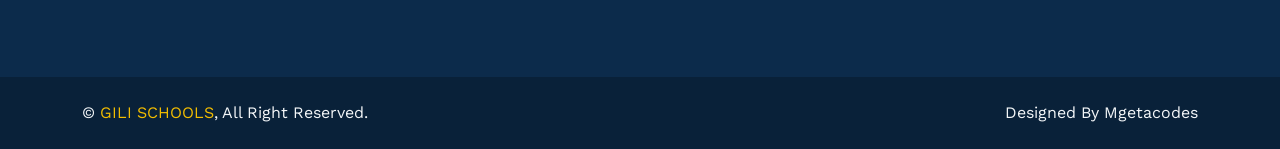
<file: Admission.html>
<!DOCTYPE html>
<html lang="en">

<head>
    <meta charset="utf-8">
    <title>Gili Schools</title>
    <meta content="width=device-width, initial-scale=1.0" name="viewport">
    <link href="img/favicon.ico" rel="icon">
    <link rel="preconnect" href="https://fonts.googleapis.com">
    <link rel="preconnect" href="https://fonts.gstatic.com" crossorigin>
    <link href="https://fonts.googleapis.com/css2?family=Work+Sans:wght@400;500;600;700&display=swap" rel="stylesheet">
    <link href="https://cdnjs.cloudflare.com/ajax/libs/font-awesome/5.10.0/css/all.min.css" rel="stylesheet">
    <link href="https://cdn.jsdelivr.net/npm/bootstrap-icons@1.4.1/font/bootstrap-icons.css" rel="stylesheet">
    <link href="lib/animate/animate.min.css" rel="stylesheet">
    <link href="lib/owlcarousel/assets/owl.carousel.min.css" rel="stylesheet">
    <link href="css/bootstrap.min.css" rel="stylesheet">
    <link href="css/style.css" rel="stylesheet">
    <link rel="icon" type="image/png" href="img/logo.png">
</head>

<body>
    <!-- Spinner Start -->
    <div id="spinner" class="show bg-white position-fixed translate-middle w-100 vh-100 top-50 start-50 d-flex align-items-center justify-content-center">
        <div class="spinner-grow text-primary" role="status"></div>
    </div>
    <!-- Spinner End -->

    <!-- Topbar Start -->
    <div class="container-fluid bg-dark text-light p-0">
        <div class="row gx-0 d-none d-lg-flex">
            <div class="col-lg-7 px-5 text-start">
                <div class="h-100 d-inline-flex align-items-center me-4">
                    <small class="fa fa-map-marker-alt text-primary me-2"></small>
                    <small>Kibaha-Mailimoja, Pwani & Mtipa, Singida Tanzania</small>
                </div>
                <div class="h-100 d-inline-flex align-items-center">
                    <small class="far fa-clock text-primary me-2"></small>
                    <small>Mon - Sat : 07.00 AM - 04.00 PM</small>
                </div>
            </div>
            <div class="col-lg-5 px-5 text-end">
                <div class="h-100 d-inline-flex align-items-center me-4">
                    <small class="fa fa-phone-alt text-primary me-2"></small>
                    <small>+255 753 963 866 , +255 716 111 370</small>
                </div>
                <div class="h-100 d-inline-flex align-items-center mx-n2">
                    <a class="btn btn-square btn-link rounded-0 border-0 border-end border-secondary" href="https://www.facebook.com/gilischools"><i class="fab fa-facebook-f"></i></a>
                    <a class="btn btn-square btn-link rounded-0 border-0 border-end border-secondary" href="https://www.youtube.com/@gilischools"><i class="fab fa-youtube"></i></a>
                    <a class="btn btn-square btn-link rounded-0" href="https://www.instagram.com/gilisecondary/"><i class="fab fa-instagram"></i></a>
                </div>
            </div>
        </div>
    </div>
    <!-- Topbar End -->

    <!-- Navbar Start -->
    <nav class="navbar navbar-expand-lg bg-white navbar-light sticky-top p-0">
        <a href="index.html" class="navbar-brand d-flex align-items-center border-end px-4 px-lg-5">
            <h2 class="m-0">
                <img src="img/logo.png" alt="GILI Logo" style="height: 40px; vertical-align: middle; margin-right: 10px;">
                GILI SCHOOLS
            </h2>
        </a>
        <button type="button" class="navbar-toggler me-4" data-bs-toggle="collapse" data-bs-target="#navbarCollapse">
            <span class="navbar-toggler-icon"></span>
        </button>
        <div class="collapse navbar-collapse" id="navbarCollapse">
            <div class="navbar-nav ms-auto p-4 p-lg-0">
                <a href="index.html" class="nav-item nav-link">Home</a>
                <a href="about.html" class="nav-item nav-link">About Us</a>
                <a href="Admission.html" class="nav-item nav-link active">Admission</a>
                <a href="Results.html" class="nav-item nav-link">Results</a>
                <a href="contact.html" class="nav-item nav-link">Contact</a>
            </div>
            <a href="Admission.html" class="btn btn-primary py-4 px-lg-5 d-none d-lg-block">APPLY<i class="fa fa-arrow-right ms-3"></i></a>
        </div>
    </nav>
    <!-- Navbar End -->

    <!-- Page Header Start -->
    <div class="container-fluid page-header py-6 my-6 mt-0 wow fadeIn" data-wow-delay="0.1s">
        <div class="container text-center">
            <h1 class="display-4 text-white animated slideInDown mb-4">ADMISSION</h1>
            <nav aria-label="breadcrumb animated slideInDown">
                <ol class="breadcrumb justify-content-center mb-0">
                    <li class="breadcrumb-item"><a class="text-white" href="index.html">Home</a></li>
                    <li class="breadcrumb-item text-primary active" aria-current="page">Admission</li>
                </ol>
            </nav>
        </div>
    </div>
    <!-- Page Header End -->

    <!-- Admission Section Start -->
    <div class="container-xxl py-6">
        <div class="container">
            <div class="text-center mb-5">
                <h2 class="text-primary">ADMISSION INFORMATION</h2>
                <p class="mb-4">Below are the criteria and downloadable forms for joining GILI Schools across our campuses.</p>
            </div>

            <div class="row g-4">
                <!-- Primary School Admission Card -->
                <div class="col-lg-4 col-md-6">
                    <div class="border rounded p-4 h-100 shadow-sm">
                        <h5 class="text-success mb-3">📘 Primary School</h5>
                        <p><strong>Location:</strong> Kibaha & Singida</p>
                        <p>Admission is open from Baby Class to Standard Seven. Students must pass entry interviews and provide required documents.</p>
                        <a href="docs/primary.pdf" target="_blank" class="btn btn-outline-success mt-2">Download Form</a>
                    </div>
                </div>

                <!-- Secondary School Admission Card -->
                <div class="col-lg-4 col-md-6">
                    <div class="border rounded p-4 h-100 shadow-sm">
                        <h5 class="text-primary mb-3">🎓 Secondary School</h5>
                        <p><strong>Campuses:</strong> Kibaha (Boys & Girls), Singida (Mixed)</p>
                        <p>Form One and transfers allowed based on NECTA results or interview performance. Boarding and day options available.</p>
                        <a href="docs/o-level.pdf" target="_blank" class="btn btn-outline-primary mt-2">Download Form</a>
                    </div>
                </div>

                <!-- Advanced Level Admission Card -->
                <div class="col-lg-4 col-md-6">
                    <div class="border rounded p-4 h-100 shadow-sm">
                        <h5 class="text-warning mb-3">🧠 Advanced Level</h5>
                        <p><strong>Girls High School – Kibaha</strong></p>
                        <p>Offering Arts, Science & Business combinations. Form Six entry requires excellent Form Four results and subject eligibility.</p>
                        <a href="docs/a-level.pdf" target="_blank" class="btn btn-outline-warning mt-2">Download Form</a>
                    </div>
                </div>
            </div>
        </div>
    </div>
    <!-- Admission Section End -->

     <!-- Footer Start -->
    <div class="container-fluid bg-dark text-light footer my-6 mb-0 py-6 wow fadeIn" data-wow-delay="0.1s">
        <div class="container">
            <div class="row g-5">
                <div class="col-lg-3 col-md-6">
                    <h4 class="text-white mb-4">Get In Touch</h4>
                    <h2 class="text-primary mb-4">Gilischools</h2>
                    <p class="mb-2"><i class="fa fa-map-marker-alt me-3"></i>Kibaha Pwani & Mtipa Singida. Tanzania</p>
                    <p class="mb-2"><i class="fa fa-phone-alt me-3"></i>+255 753 963 866</p>
                    <p class="mb-2"><i class="fa fa-envelope me-3"></i>gilisecondary@gmail.com</p>
                </div>
                <div class="col-lg-3 col-md-6">
                    <h4 class="text-light mb-4">Quick Links</h4>
                    <a class="btn btn-link" href="about.html">About Us</a>
                    <a class="btn btn-link" href="Admission.html">Admission</a>
                    <a class="btn btn-link" href="Results.html">Results</a>
                </div>
               
                <div class="col-lg-3 col-md-6">
                    <h4 class="text-light mb-4">Newsletter</h4>
                    <form action="">
                        <div class="input-group">
                            <input type="text" class="form-control p-3 border-0" placeholder="Your Email Address">
                            <button class="btn btn-primary">Sign Up</button>
                        </div>
                    </form>
                    <h6 class="text-white mt-4 mb-3">Follow Us</h6>
                    <div class="d-flex pt-2">
                        <a class="btn btn-square btn-outline-light me-1" href="#"><i class="fab fa-twitter"></i></a>
                        <a class="btn btn-square btn-outline-light me-1" href="https://www.facebook.com/gilischools"><i class="fab fa-facebook-f"></i></a>
                        <a class="btn btn-square btn-outline-light me-1" href="https://www.youtube.com/@gilischools"><i class="fab fa-youtube"></i></a>
                        <a class="btn btn-square btn-outline-light me-0" href="https://www.instagram.com/gilisecondary/"><i class="fab fa-instagram"></i></a>
                    </div>
                </div>
            </div>
        </div>
    </div>
    <!-- Footer End -->


    <!-- Copyright Start -->
    <div class="container-fluid copyright text-light py-4 wow fadeIn" data-wow-delay="0.1s">
        <div class="container">
            <div class="row">
                <div class="col-md-6 text-center text-md-start mb-3 mb-md-0">
                    &copy; <a href="gilischoolstz.ac.tz">GILI SCHOOLS</a>, All Right Reserved.
                </div>
                <div class="col-md-6 text-center text-md-end">
                    <!--/*** This template is free as long as you keep the footer author’s credit link/attribution link/backlink. If you'd like to use the template without the footer author’s credit link/attribution link/backlink, you can purchase the Credit Removal License from "https://htmlcodex.com/credit-removal". Thank you for your support. ***/-->
                    Designed By Mgetacodes</a>
                    
                </div>
            </div>
        </div>
    </div>
    <!-- Copyright End -->

    <!-- Scripts -->
    <script src="https://code.jquery.com/jquery-3.6.0.min.js"></script>
    <script src="https://cdn.jsdelivr.net/npm/bootstrap@5.3.0/dist/js/bootstrap.bundle.min.js"></script>
    <script src="lib/wow/wow.min.js"></script>
    <script src="lib/easing/easing.min.js"></script>
    <script src="lib/waypoints/waypoints.min.js"></script>
    <script src="lib/owlcarousel/owl.carousel.min.js"></script>
    <script src="js/main.js"></script>
</body>

</html>
</file>
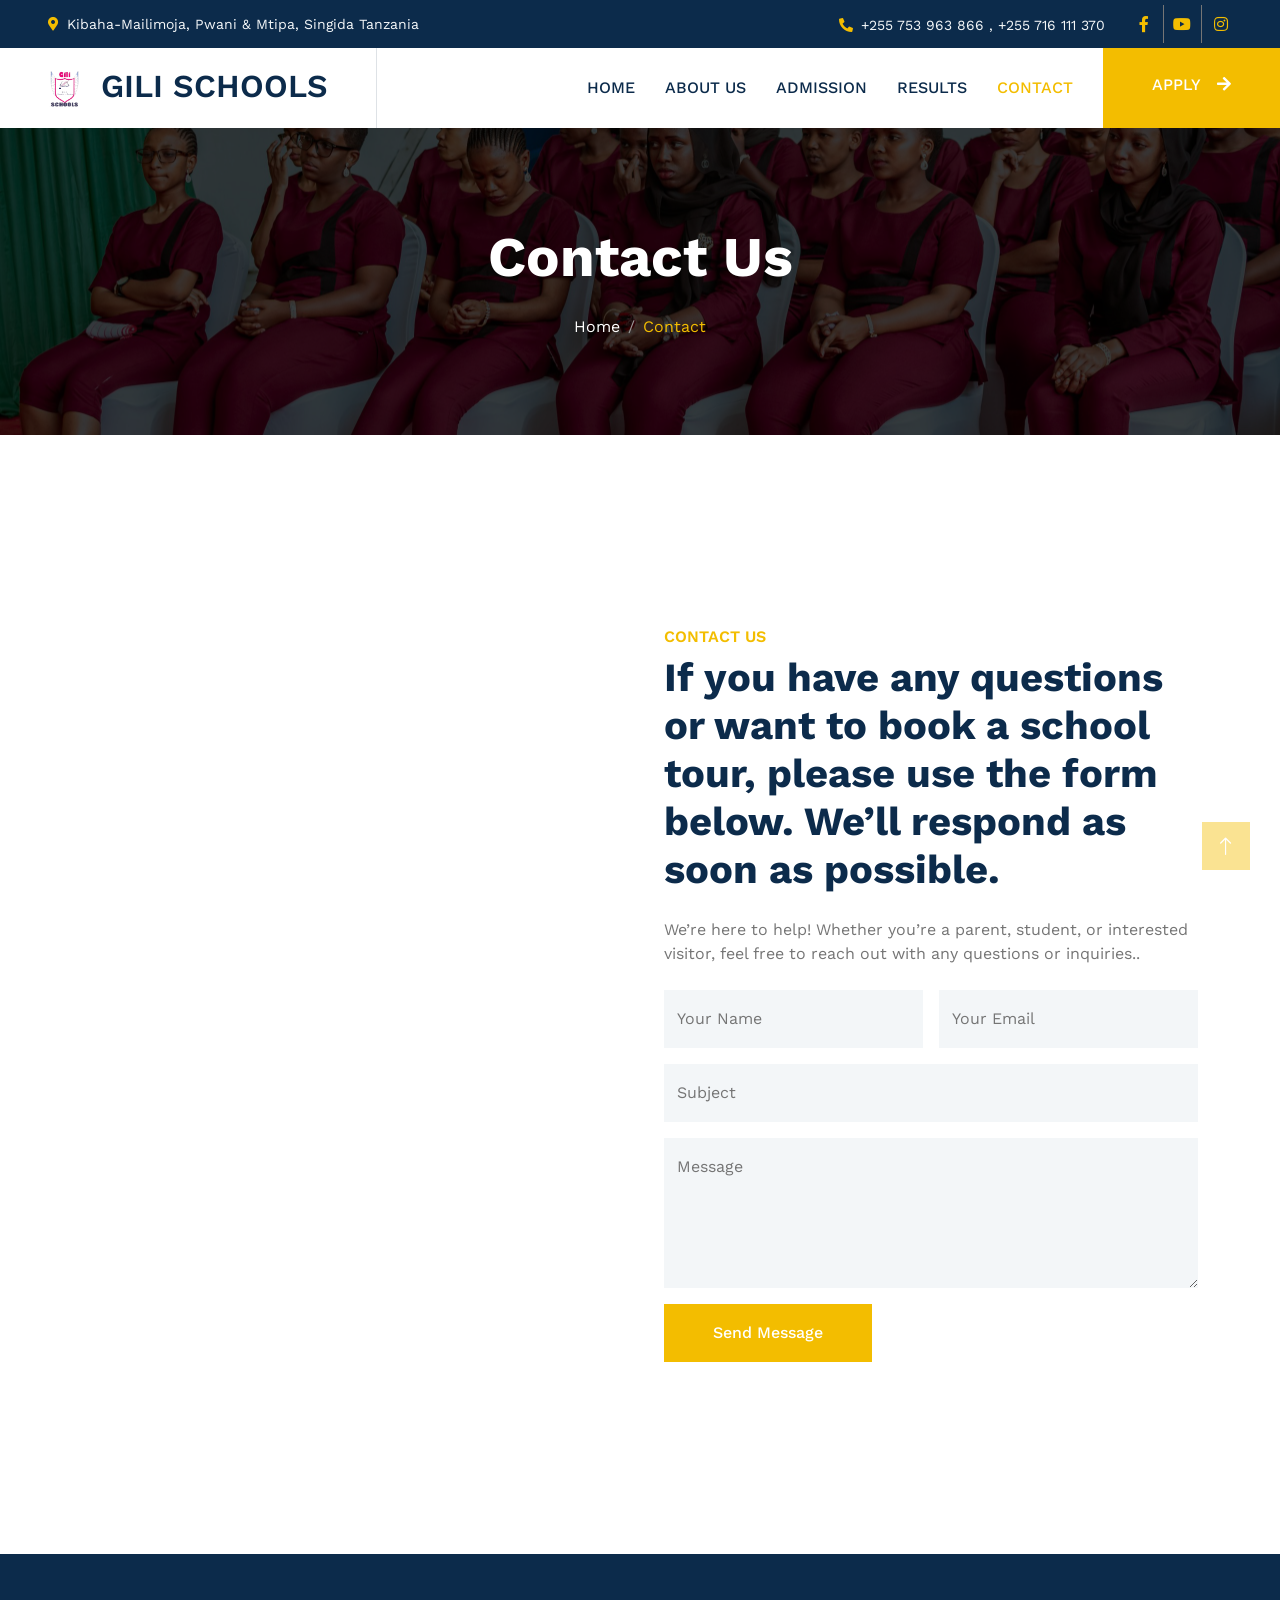
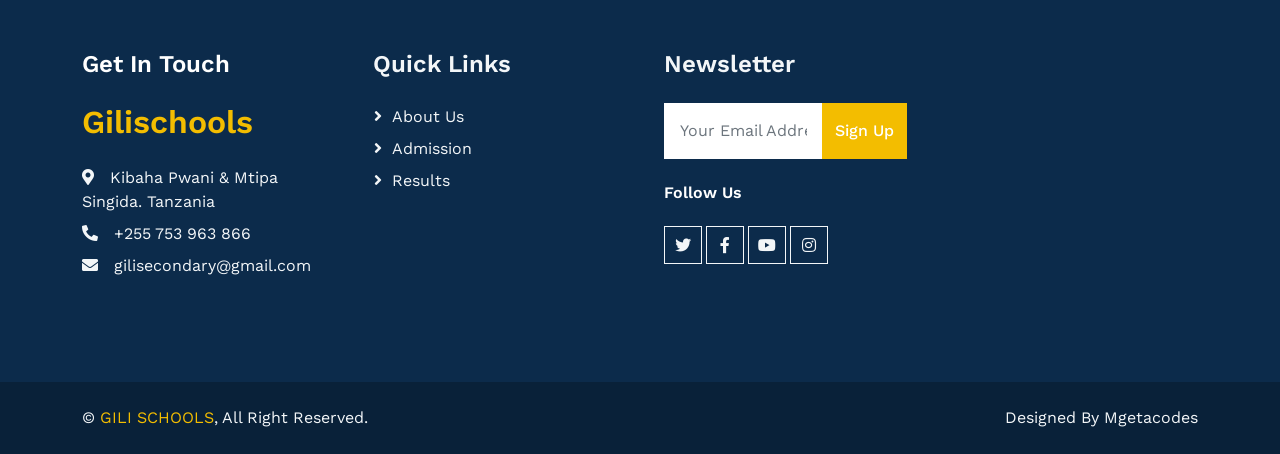
<file: contact.html>
<!DOCTYPE html>
<html lang="en">

<head>
    <meta charset="utf-8">
    <title>Gili Schools</title>
    <meta content="width=device-width, initial-scale=1.0" name="viewport">
    <link href="img/favicon.ico" rel="icon">
    <link rel="preconnect" href="https://fonts.googleapis.com">
    <link rel="preconnect" href="https://fonts.gstatic.com" crossorigin>
    <link href="https://fonts.googleapis.com/css2?family=Work+Sans:wght@400;500;600;700&display=swap" rel="stylesheet">
    <link href="https://cdnjs.cloudflare.com/ajax/libs/font-awesome/5.10.0/css/all.min.css" rel="stylesheet">
    <link href="https://cdn.jsdelivr.net/npm/bootstrap-icons@1.4.1/font/bootstrap-icons.css" rel="stylesheet">
    <link href="lib/animate/animate.min.css" rel="stylesheet">
    <link href="lib/owlcarousel/assets/owl.carousel.min.css" rel="stylesheet">
    <link href="css/bootstrap.min.css" rel="stylesheet">
    <link href="css/style.css" rel="stylesheet">
    <link rel="icon" type="image/png" href="img/logo.png">
</head>

<body>
    <!-- Spinner Start -->
    <div id="spinner" class="show bg-white position-fixed translate-middle w-100 vh-100 top-50 start-50 d-flex align-items-center justify-content-center">
        <div class="spinner-grow text-primary" role="status"></div>
    </div>
    <!-- Spinner End -->

    <!-- Topbar Start -->
    <div class="container-fluid bg-dark text-light p-0">
        <div class="row gx-0 d-none d-lg-flex">
            <div class="col-lg-7 px-5 text-start">
                <div class="h-100 d-inline-flex align-items-center me-4">
                    <small class="fa fa-map-marker-alt text-primary me-2"></small>
                    <small>Kibaha-Mailimoja, Pwani & Mtipa, Singida Tanzania</small>
                </div>
                <div class="h-100 d-inline-flex align-items-center">
                    <small class="far fa-clock text-primary me-2"></small>
                    <small>Mon - Sat : 07.00 AM - 04.00 PM</small>
                </div>
            </div>
            <div class="col-lg-5 px-5 text-end">
                <div class="h-100 d-inline-flex align-items-center me-4">
                    <small class="fa fa-phone-alt text-primary me-2"></small>
                    <small>+255 753 963 866 , +255 716 111 370</small>
                </div>
                <div class="h-100 d-inline-flex align-items-center mx-n2">
                    <a class="btn btn-square btn-link rounded-0 border-0 border-end border-secondary" href="https://www.facebook.com/share/1KLDX37MZV/"><i class="fab fa-facebook-f"></i></a>
                    <a class="btn btn-square btn-link rounded-0 border-0 border-end border-secondary" href="https://www.youtube.com/@gilischools"><i class="fab fa-youtube"></i></a>
                    <a class="btn btn-square btn-link rounded-0" href="https://www.instagram.com/gilisecondary/"><i class="fab fa-instagram"></i></a>
                </div>
            </div>
        </div>
    </div>
    <!-- Topbar End -->

    <!-- Navbar Start -->
    <nav class="navbar navbar-expand-lg bg-white navbar-light sticky-top p-0">
        <a href="index.html" class="navbar-brand d-flex align-items-center border-end px-4 px-lg-5">
            <h2 class="m-0">
                <img src="img/logo.png" alt="GILI Logo" style="height: 40px; vertical-align: middle; margin-right: 10px;">
                GILI SCHOOLS
            </h2>
        </a>
        <button type="button" class="navbar-toggler me-4" data-bs-toggle="collapse" data-bs-target="#navbarCollapse">
            <span class="navbar-toggler-icon"></span>
        </button>
        <div class="collapse navbar-collapse" id="navbarCollapse">
            <div class="navbar-nav ms-auto p-4 p-lg-0">
                <a href="index.html" class="nav-item nav-link">Home</a>
                <a href="about.html" class="nav-item nav-link">About Us</a>
                <a href="Admission.html" class="nav-item nav-link">Admission</a>
                <a href="Results.html" class="nav-item nav-link">Results</a>
                <a href="contact.html" class="nav-item nav-link active">Contact</a>
            </div>
            <a href="Admission.html" class="btn btn-primary py-4 px-lg-5 d-none d-lg-block">APPLY<i class="fa fa-arrow-right ms-3"></i></a>
        </div>
    </nav>
    <!-- Navbar End -->


    <!-- Page Header Start -->
    <div class="container-fluid page-header py-6 my-6 mt-0 wow fadeIn" data-wow-delay="0.1s">
        <div class="container text-center">
            <h1 class="display-4 text-white animated slideInDown mb-4">Contact Us</h1>
            <nav aria-label="breadcrumb animated slideInDown">
                <ol class="breadcrumb justify-content-center mb-0">
                    <li class="breadcrumb-item"><a class="text-white" href="#">Home</a></li>
                                        <li class="breadcrumb-item text-primary active" aria-current="page">Contact</li>
                </ol>
            </nav>
        </div>
    </div>
    <!-- Page Header End -->


    <!-- Contact Start -->
    <div class="container-xxl py-6">
        <div class="container">
            <div class="row g-5">
                <div class="col-lg-6 wow fadeInUp" data-wow-delay="0.1s" style="min-height: 450px;">
                    <div class="position-relative h-100">
                       <iframe class="position-relative w-100 h-100"
src="https://www.google.com/maps/embed?pb=!1m16!1m12!1m3!1d3962.0610139676937!2d38.98652527499496!3d-6.7624152432342335!2m3!1f0!2f0!3f0!3m2!1i1024!2i768!4f13.1!2m1!1sgili%20schools!5e0!3m2!1sen!2stz!4v1752588343500!5m2!1sen!2stz"5m2!1sen!2sbd"
                        frameborder="0" style="min-height: 450px; border:0;" allowfullscreen="" aria-hidden="false"
                        tabindex="0"></iframe>

                    </div>
                </div>
                <div class="col-lg-6 wow fadeInUp" data-wow-delay="0.5s">
                    <h6 class="text-primary text-uppercase mb-2">Contact Us</h6>
                    <h1 class="display-6 mb-4">If you have any questions or want to book a school tour, please use the form below. We’ll respond as soon as possible.</h1>
                    <p class="mb-4">We’re here to help! Whether you’re a parent, student, or interested visitor, feel free to reach out with any questions or inquiries..</p>
                    
                        <form action="https://formspree.io/f/xwpbgnqq" method="POST">
                        <div class="row g-3">
                            <div class="col-md-6">
                                <div class="form-floating">
                                    <input type="text" class="form-control border-0 bg-light" id="name" placeholder="Your Name">
                                    <label for="name">Your Name</label>
                                </div>
                            </div>
                            <div class="col-md-6">
                                <div class="form-floating">
                                    <input type="email" class="form-control border-0 bg-light" id="email" placeholder="Your Email">
                                    <label for="email">Your Email</label>
                                </div>
                            </div>
                            <div class="col-12">
                                <div class="form-floating">
                                    <input type="text" class="form-control border-0 bg-light" id="subject" placeholder="Subject">
                                    <label for="subject">Subject</label>
                                </div>
                            </div>
                            <div class="col-12">
                                <div class="form-floating">
                                    <textarea class="form-control border-0 bg-light" placeholder="Leave a message here" id="message" style="height: 150px"></textarea>
                                    <label for="message">Message</label>
                                </div>
                            </div>
                            <div class="col-12">
                                <button class="btn btn-primary py-3 px-5" type="submit">Send Message</button>
                            </div>
                        </div>
                    </form>
                </div>
            </div>
        </div>
    </div>
    <!-- Contact End -->


    <!-- Footer Start -->
    <div class="container-fluid bg-dark text-light footer my-6 mb-0 py-6 wow fadeIn" data-wow-delay="0.1s">
        <div class="container">
            <div class="row g-5">
                <div class="col-lg-3 col-md-6">
                    <h4 class="text-white mb-4">Get In Touch</h4>
                    <h2 class="text-primary mb-4">Gilischools</h2>
                    <p class="mb-2"><i class="fa fa-map-marker-alt me-3"></i>Kibaha Pwani & Mtipa Singida. Tanzania</p>
                    <p class="mb-2"><i class="fa fa-phone-alt me-3"></i>+255 753 963 866</p>
                    <p class="mb-2"><i class="fa fa-envelope me-3"></i>gilisecondary@gmail.com</p>
                </div>
                <div class="col-lg-3 col-md-6">
                    <h4 class="text-light mb-4">Quick Links</h4>
                    <a class="btn btn-link" href="about.html">About Us</a>
                    <a class="btn btn-link" href="Admission.html">Admission</a>
                    <a class="btn btn-link" href="Results.html">Results</a>
                </div>
               
                <div class="col-lg-3 col-md-6">
                    <h4 class="text-light mb-4">Newsletter</h4>
                    <form action="">
                        <div class="input-group">
                            <input type="text" class="form-control p-3 border-0" placeholder="Your Email Address">
                            <button class="btn btn-primary">Sign Up</button>
                        </div>
                    </form>
                    <h6 class="text-white mt-4 mb-3">Follow Us</h6>
                    <div class="d-flex pt-2">
                        <a class="btn btn-square btn-outline-light me-1" href="#"><i class="fab fa-twitter"></i></a>
                        <a class="btn btn-square btn-outline-light me-1" href="https://www.facebook.com/gilischools"><i class="fab fa-facebook-f"></i></a>
                        <a class="btn btn-square btn-outline-light me-1" href="https://www.youtube.com/@gilischools"><i class="fab fa-youtube"></i></a>
                        <a class="btn btn-square btn-outline-light me-0" href="https://www.instagram.com/gilisecondary/"><i class="fab fa-instagram"></i></a>
                    </div>
                </div>
            </div>
        </div>
    </div>
    <!-- Footer End -->


    <!-- Copyright Start -->
    <div class="container-fluid copyright text-light py-4 wow fadeIn" data-wow-delay="0.1s">
        <div class="container">
            <div class="row">
                <div class="col-md-6 text-center text-md-start mb-3 mb-md-0">
                    &copy; <a href="gilischoolstz.ac.tz">GILI SCHOOLS</a>, All Right Reserved.
                </div>
                <div class="col-md-6 text-center text-md-end">
                    <!--/*** This template is free as long as you keep the footer author’s credit link/attribution link/backlink. If you'd like to use the template without the footer author’s credit link/attribution link/backlink, you can purchase the Credit Removal License from "https://htmlcodex.com/credit-removal". Thank you for your support. ***/-->
                    Designed By Mgetacodes</a>
                    
                </div>
            </div>
        </div>
    </div>
    <!-- Copyright End -->


    <!-- Back to Top -->
    <a href="#" class="btn btn-lg btn-primary btn-lg-square back-to-top"><i class="bi bi-arrow-up"></i></a>


    <!-- JavaScript Libraries -->
    <script src="https://code.jquery.com/jquery-3.4.1.min.js"></script>
    <script src="https://cdn.jsdelivr.net/npm/bootstrap@5.0.0/dist/js/bootstrap.bundle.min.js"></script>
    <script src="lib/wow/wow.min.js"></script>
    <script src="lib/easing/easing.min.js"></script>
    <script src="lib/waypoints/waypoints.min.js"></script>
    <script src="lib/owlcarousel/owl.carousel.min.js"></script>

    <!-- Template Javascript -->
    <script src="js/main.js"></script>
</body>

</html>
</file>
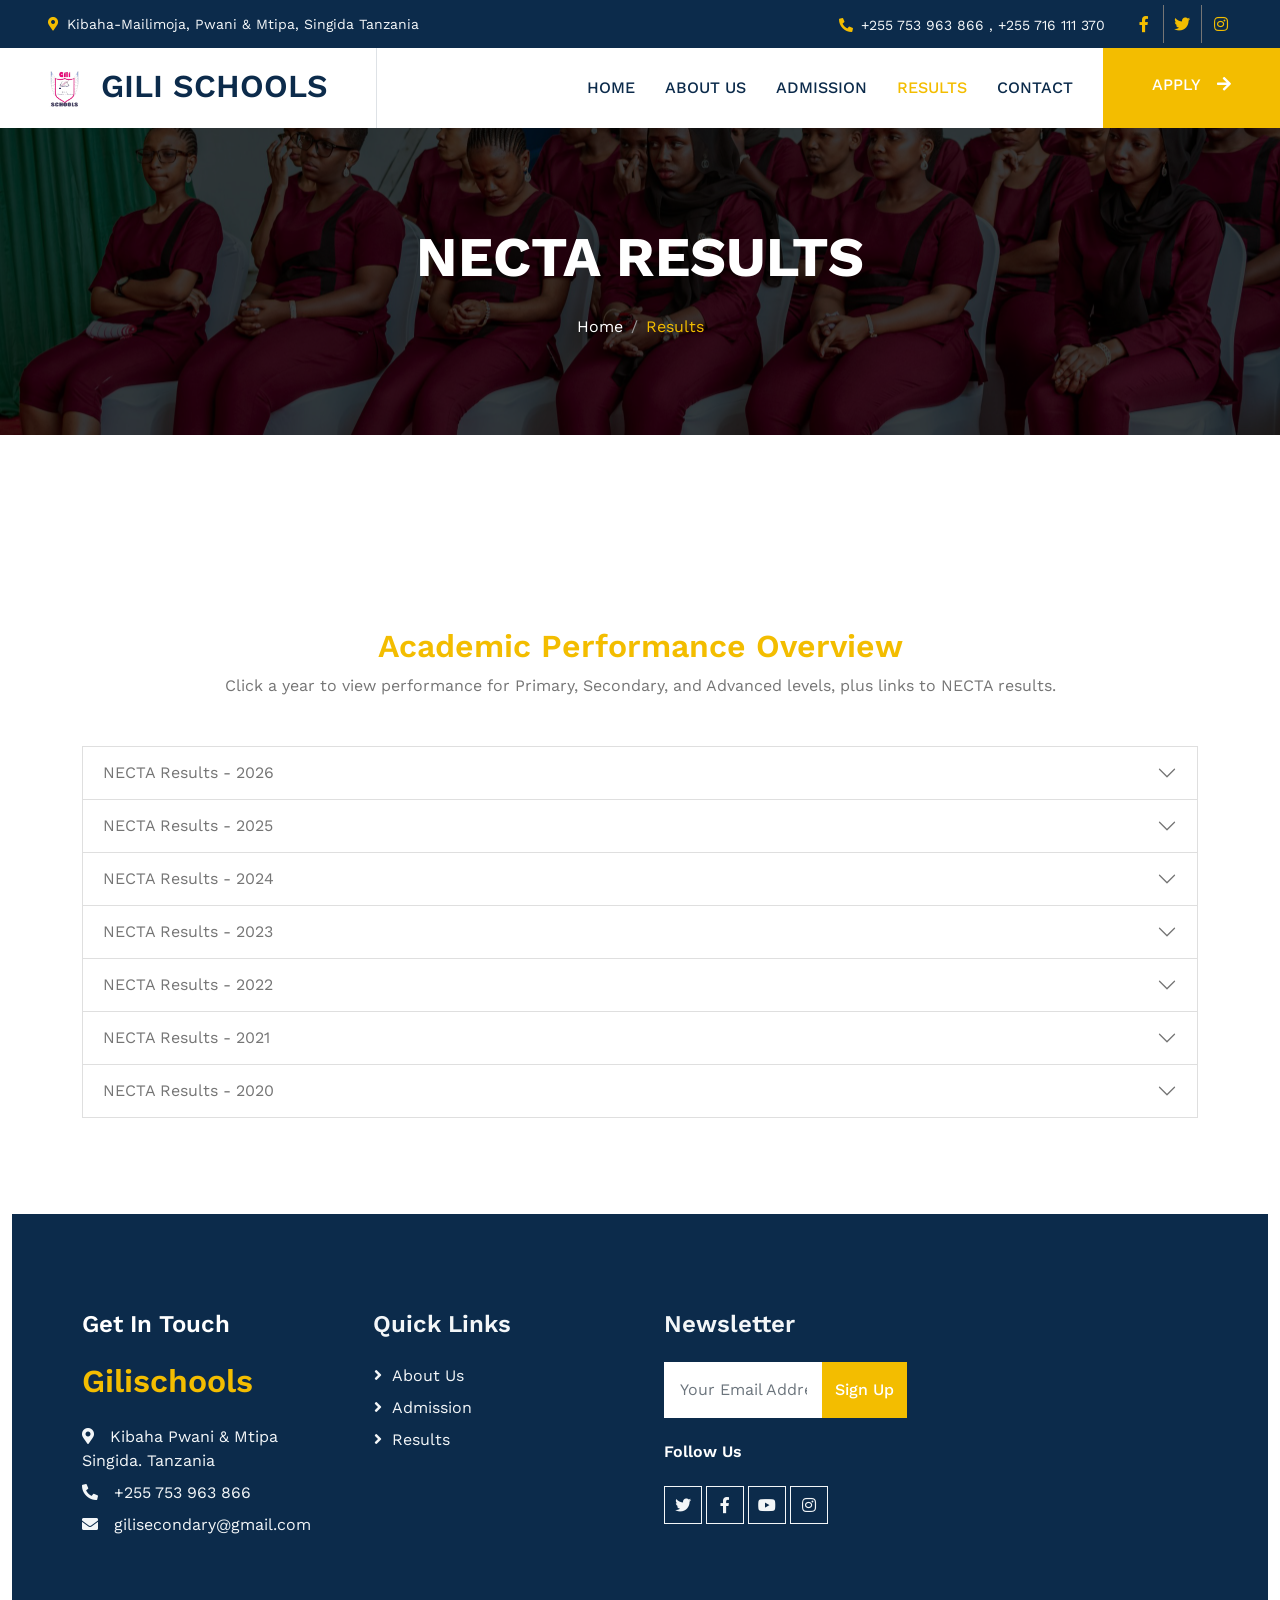
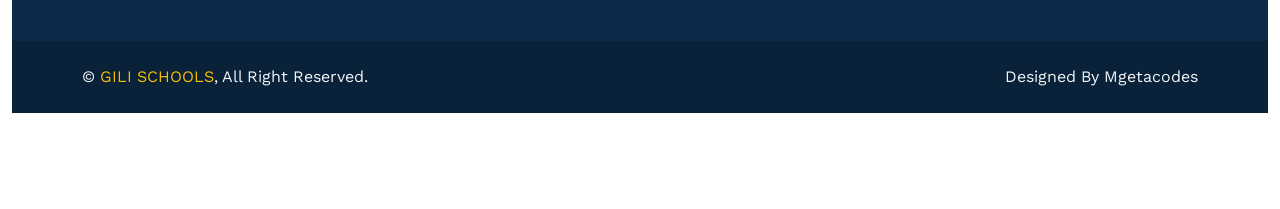
<file: Results.html>
<!DOCTYPE html>
<html lang="en">

<head>
    <meta charset="utf-8">
    <title>Gili Schools</title>
    <meta content="width=device-width, initial-scale=1.0" name="viewport">
    <link href="img/favicon.ico" rel="icon">
    <link rel="preconnect" href="https://fonts.googleapis.com">
    <link rel="preconnect" href="https://fonts.gstatic.com" crossorigin>
    <link href="https://fonts.googleapis.com/css2?family=Work+Sans:wght@400;500;600;700&display=swap" rel="stylesheet">
    <link href="https://cdnjs.cloudflare.com/ajax/libs/font-awesome/5.10.0/css/all.min.css" rel="stylesheet">
    <link href="https://cdn.jsdelivr.net/npm/bootstrap-icons@1.4.1/font/bootstrap-icons.css" rel="stylesheet">
    <link href="lib/animate/animate.min.css" rel="stylesheet">
    <link href="lib/owlcarousel/assets/owl.carousel.min.css" rel="stylesheet">
    <link href="css/bootstrap.min.css" rel="stylesheet">
    <link href="css/style.css" rel="stylesheet">
    <link rel="icon" type="image/png" href="img/logo.png">
</head>

<body>
    <!-- Spinner Start -->
    <div id="spinner" class="show bg-white position-fixed translate-middle w-100 vh-100 top-50 start-50 d-flex align-items-center justify-content-center">
        <div class="spinner-grow text-primary" role="status"></div>
    </div>
    <!-- Spinner End -->

    <!-- Topbar Start -->
    <div class="container-fluid bg-dark text-light p-0">
        <div class="row gx-0 d-none d-lg-flex">
            <div class="col-lg-7 px-5 text-start">
                <div class="h-100 d-inline-flex align-items-center me-4">
                    <small class="fa fa-map-marker-alt text-primary me-2"></small>
                    <small>Kibaha-Mailimoja, Pwani & Mtipa, Singida Tanzania</small>
                </div>
                <div class="h-100 d-inline-flex align-items-center">
                    <small class="far fa-clock text-primary me-2"></small>
                    <small>Mon - Sat : 07.00 AM - 04.00 PM</small>
                </div>
            </div>
            <div class="col-lg-5 px-5 text-end">
                <div class="h-100 d-inline-flex align-items-center me-4">
                    <small class="fa fa-phone-alt text-primary me-2"></small>
                    <small>+255 753 963 866 , +255 716 111 370</small>
                </div>
                <div class="h-100 d-inline-flex align-items-center mx-n2">
                    <a class="btn btn-square btn-link rounded-0 border-0 border-end border-secondary" href="https://www.facebook.com/share/1KLDX37MZV/"><i class="fab fa-facebook-f"></i></a>
                    <a class="btn btn-square btn-link rounded-0 border-0 border-end border-secondary" href=""><i class="fab fa-twitter"></i></a>
                    <a class="btn btn-square btn-link rounded-0" href=""><i class="fab fa-instagram"></i></a>
                </div>
            </div>
        </div>
    </div>
    <!-- Topbar End -->

    <!-- Navbar Start -->
    <nav class="navbar navbar-expand-lg bg-white navbar-light sticky-top p-0">
        <a href="index.html" class="navbar-brand d-flex align-items-center border-end px-4 px-lg-5">
            <h2 class="m-0">
                <img src="img/logo.png" alt="GILI Logo" style="height: 40px; vertical-align: middle; margin-right: 10px;">
                GILI SCHOOLS
            </h2>
        </a>
        <button type="button" class="navbar-toggler me-4" data-bs-toggle="collapse" data-bs-target="#navbarCollapse">
            <span class="navbar-toggler-icon"></span>
        </button>
        <div class="collapse navbar-collapse" id="navbarCollapse">
            <div class="navbar-nav ms-auto p-4 p-lg-0">
                <a href="index.html" class="nav-item nav-link">Home</a>
                <a href="about.html" class="nav-item nav-link">About Us</a>
                <a href="Admission.html" class="nav-item nav-link ">Admission</a>
                <a href="Results.html" class="nav-item nav-link active">Results</a>
                <a href="contact.html" class="nav-item nav-link">Contact</a>
            </div>
            <a href="Admission.html" class="btn btn-primary py-4 px-lg-5 d-none d-lg-block">APPLY<i class="fa fa-arrow-right ms-3"></i></a>
        </div>
    </nav>
    <!-- Navbar End -->

    <!-- Page Header Start -->
   <div class="container-fluid page-header results-header py-6 my-6 mt-0 wow fadeIn" data-wow-delay="0.1s">

        <div class="container text-center">
            <h1 class="display-4 text-white animated slideInDown mb-4">NECTA RESULTS</h1>
            <nav aria-label="breadcrumb animated slideInDown">
                <ol class="breadcrumb justify-content-center mb-0">
                    <li class="breadcrumb-item"><a class="text-white" href="index.html">Home</a></li>
                    <li class="breadcrumb-item text-primary active" aria-current="page">Results</li>
                </ol>
            </nav>
        </div>
    </div>
    <!-- Page Header End -->

    

<!-- Results Body Start -->
<div class="container-xxl py-6">
    <div class="container">
        <div class="text-center mb-5">
            <h2 class="text-primary">Academic Performance Overview </h2>
            <p>Click a year to view performance for Primary, Secondary, and Advanced levels, plus links to NECTA results.</p>
        </div>

        <div class="accordion" id="resultsAccordion">
            <!-- START LOOP: 2025 to 2020 -->
            <!-- Use this pattern for each year -->

            <!-- Repeat for each year -->
            <!-- Replace the numbers and links for real values -->

            <!-- Template for Year -->
            <!-- START Year Template -->
            <!-- YEAR BLOCK START -->
            <!-- For demonstration, only adding 2025 and 2024. Add the others in similar format. -->

            <div class="accordion-item">
                <h2 class="accordion-header" id="heading2026">
                    <button class="accordion-button collapsed" type="button" data-bs-toggle="collapse" data-bs-target="#collapse2026" aria-expanded="false" aria-controls="collapse2026">
                        NECTA Results - 2026
                    </button>
                </h2>
                <div id="collapse2026" class="accordion-collapse collapse" aria-labelledby="heading2026" data-bs-parent="#resultsAccordion">
                    <div class="accordion-body">
                        <h5 class="text-success">📘 Primary School</h5>
                        <ul>
  <li><strong>Primary School:</strong> <span class="text-muted">Results not yet available</span></li>
 
</ul>

                        <a href="#" target="_blank" class="btn btn-sm btn-outline-success mb-3">Results Coming Soon</a>

                        <h5 class="text-primary">🎓 O-Level (Secondary)</h5>
                        <li><strong>Primary School:</strong> <span class="text-muted">Results not yet available</span></li>
 
                        <a href="#" target="_blank" class="btn btn-sm btn-outline-primary mb-3">Results Coming Soon</a>

                        <h5 class="text-warning">🧠 A-Level (Advanced)</h5>
                        <ul>
                            <li>Division I: 87 Students</li>
                            <li>Division II: 22 Students</li>
                            <li>Division III: 1 Students</li>
                            <li>Division IV: 0 Students</li>
                            <li>Division 0: 0 Students</li>

                        </ul>
                        <a href="https://matokeo.necta.go.tz/results/2026/acsee/results/s4565.htm" target="_blank" class="btn btn-sm btn-outline-warning">View More</a>
                    </div>
                </div>
            </div>




            <div class="accordion-item">
                <h2 class="accordion-header" id="heading2025">
                    <button class="accordion-button collapsed" type="button" data-bs-toggle="collapse" data-bs-target="#collapse2025" aria-expanded="false" aria-controls="collapse2025">
                        NECTA Results - 2025
                    </button>
                </h2>
                <div id="collapse2025" class="accordion-collapse collapse" aria-labelledby="heading2025" data-bs-parent="#resultsAccordion">
                    <div class="accordion-body">
                        <h5 class="text-success">📘 Primary School</h5>
                        <ul>
                            <li>Grade A: 82 Pupils</li>
                            <li>Grade B: 2 Pupils</li>
                            <li>Grade C: 0 Pupils</li>
                            <li>Grade D: 0 Pupils</li>
                            <li>Grade E: 0 Pupils</li>
                        </ul>
                        <a href="https://onlinesys.necta.go.tz/results/2025/psle/results/shl_ps1407057.htm" target="_blank" class="btn btn-sm btn-outline-success mb-3"> View More </a>

                        <h5 class="text-primary">🎓 O-Level (Secondary)</h5>
                        <ul>
                            <li>Division I: 71 Students</li>
                            <li>Division II: 10 Students</li>
                            <li>Division III: 0 Students</li>
                            <li>Division IV: 0 Students</li>
                            <li>Division 0: 0 Students</li>
                        </ul>
                        <a href="https://onlinesys.necta.go.tz/results/2025/csee/results/s4565.htm" target="_blank" class="btn btn-sm btn-outline-primary mb-3"> View More </a>

                        <h5 class="text-warning">🧠 A-Level (Advanced)</h5>
                        <ul>
                            <li>Division I: 51 Students</li>
                            <li>Division II: 33 Students</li>
                            <li>Division III: 7 Students</li>
                            <li>Division IV: 0 Students</li>
                            <li>Division 0: 0 Students</li>
                        </ul>
                        <a href="https://onlinesys.necta.go.tz/results/2025/acsee/results/s4565.htm" target="_blank" class="btn btn-sm btn-outline-warning">View More</a>
                    </div>
                </div>
            </div>




            
<div class="accordion-item">
                <h2 class="accordion-header" id="heading2024">
                    <button class="accordion-button collapsed" type="button" data-bs-toggle="collapse" data-bs-target="#collapse2024" aria-expanded="false" aria-controls="collapse2024">
                        NECTA Results - 2024
                    </button>
                </h2>
                <div id="collapse2024" class="accordion-collapse collapse" aria-labelledby="heading2024" data-bs-parent="#resultsAccordion">
                    <div class="accordion-body">
                        <h5 class="text-success">📘 Primary School</h5>
                        <ul>
                            <li>Grade A: 62 Pupils</li>
                            <li>Grade B: 0 Pupils</li>
                            <li>Grade C: 0 Pupils</li>
                            <li>Grade D: 0 Pupils</li>
                            <li>Grade E: 0 Pupils</li>
                        </ul>
                        <a href="https://onlinesys.necta.go.tz/results/2024/psle/results/shl_ps1407057.htm" target="_blank" class="btn btn-sm btn-outline-success mb-3"> View More </a>

                        <h5 class="text-primary">🎓 O-Level (Secondary)</h5>
                        <ul>
                            <li>Division I: 65 Students</li>
                            <li>Division II: 14 Students</li>
                            <li>Division III: 1 Students</li>
                            <li>Division IV: 0 Students</li>
                            <li>Division 0: 0 Students</li>
                        </ul>
                        <a href="https://onlinesys.necta.go.tz/results/2024/csee/results/s4565.htm" target="_blank" class="btn btn-sm btn-outline-primary mb-3"> View More </a>

                        <h5 class="text-warning">🧠 A-Level (Advanced)</h5>
                        <ul>
                            <li>Division I: 39 Students</li>
                            <li>Division II: 35 Students</li>
                            <li>Division III: 13 Students</li>
                            <li>Division IV: 0 Students</li>
                            <li>Division 0: 0 Students</li>
                        </ul>
                        <a href="https://onlinesys.necta.go.tz/results/2024/acsee/results/s4565.htm" target="_blank" class="btn btn-sm btn-outline-warning">View More</a>
                    </div>
                </div>
            </div>
            <div class="accordion-item">
                <h2 class="accordion-header" id="heading2023">
                    <button class="accordion-button collapsed" type="button" data-bs-toggle="collapse" data-bs-target="#collapse2023" aria-expanded="false" aria-controls="collapse2023">
                        NECTA Results - 2023
                    </button>
                </h2>
                <div id="collapse2023" class="accordion-collapse collapse" aria-labelledby="heading2023" data-bs-parent="#resultsAccordion">
                    <div class="accordion-body">
                        <h5 class="text-success">📘 Primary School</h5>
                        <ul>
                            <li>Grade A: 36 Pupils</li>
                            <li>Grade B: 5 Pupils</li>
                            <li>Grade C: 0 Pupils</li>
                            <li>Grade D: 0 Pupils</li>
                            <li>Grade E: 0 Pupils</li>
                        </ul>
                        <a href="https://onlinesys.necta.go.tz/results/2023/psle/results/shl_ps1407057.htm" target="_blank" class="btn btn-sm btn-outline-success mb-3">View More</a>

                        <h5 class="text-primary">🎓 O-Level (Secondary)</h5>
                        <ul>
                            <li>Division I: 62 Students</li>
                            <li>Division II: 25 Students</li>
                            <li>Division III: 3 Students</li>
                            <li>Division IV: 0 Students</li>
                            <li>Division O: 0 Students</li>
                        </ul>
                        <a href="https://onlinesys.necta.go.tz/results/2023/csee/results/s4565.htm" target="_blank" class="btn btn-sm btn-outline-primary mb-3">View More</a>

                        <h5 class="text-warning">🧠 A-Level (Advanced)</h5>
                        <ul>
                            <li>Division I: 11 Students</li>
                            <li>Division II: 14 Students</li>
                            <li>Division III: 0 Students</li>
                            <li>Division IV: 0 Students</li>
                            <li>Division 0: 0 Students</li>
                        </ul>
                        <a href="https://onlinesys.necta.go.tz/results/2023/acsee/results/s4565.htm" target="_blank" class="btn btn-sm btn-outline-warning">View More</a>
                    </div>
                </div>
            </div>
            <div class="accordion-item">
                <h2 class="accordion-header" id="heading2022">
                    <button class="accordion-button collapsed" type="button" data-bs-toggle="collapse" data-bs-target="#collapse2022" aria-expanded="false" aria-controls="collapse2022">
                        NECTA Results - 2022
                    </button>
                </h2>
                <div id="collapse2022" class="accordion-collapse collapse" aria-labelledby="heading2022" data-bs-parent="#resultsAccordion">
                    <div class="accordion-body">
                        <h5 class="text-success">📘 Primary School</h5>
                        <li><strong>Primary School:</strong> <span class="text-muted">Results not available</span></li>
                        <a href="#" target="_blank" class="btn btn-sm btn-outline-success mb-3">Result Not Available</a>

                        <h5 class="text-primary">🎓 O-Level (Secondary)</h5>
                        <ul>
                            <li>Division I: 55 Students</li>
                            <li>Division II: 12 Students</li>
                            <li>Division III: 0 Students</li>
                            <li>Division IV: 0 Students</li>
                            <li>Division 0: 0 Students</li>
                        </ul>
                        <a href="https://onlinesys.necta.go.tz/results/2022/csee/results/s4565.htm" target="_blank" class="btn btn-sm btn-outline-primary mb-3">View More</a>

                        <h5 class="text-warning">🧠 A-Level (Advanced)</h5>
                        <ul>
                            <li>Division I: 17 Students</li>
                            <li>Division II: 13 Students</li>
                            <li>Division III: 1 Students</li>
                            <li>Division IV: 0 Students</li>
                            <li>Division O:  0 Students</li>
                        </ul>
                        <a href="https://onlinesys.necta.go.tz/results/2022/acsee/results/s4565.htm" target="_blank" class="btn btn-sm btn-outline-warning">View More</a>
                    </div>
                </div>
            </div>
            <div class="accordion-item">
                <h2 class="accordion-header" id="heading2021">
                    <button class="accordion-button collapsed" type="button" data-bs-toggle="collapse" data-bs-target="#collapse2021" aria-expanded="false" aria-controls="collapse2021">
                        NECTA Results - 2021
                    </button>
                </h2>
                <div id="collapse2021" class="accordion-collapse collapse" aria-labelledby="heading2021" data-bs-parent="#resultsAccordion">
                    <div class="accordion-body">
                        <h5 class="text-success">📘 Primary School</h5>
                        <li><strong>Primary School:</strong> <span class="text-muted">Results Not Available</span></li>
                        <a href="#" target="_blank" class="btn btn-sm btn-outline-success mb-3">Result Not Available</a>

                        <h5 class="text-primary">🎓 O-Level (Secondary)</h5>
                        <ul>
                            <li>Division I: 54 Students</li>
                            <li>Division II: 31 Students</li>
                            <li>Division III: 5 Students</li>
                            <li>Division IV: 0 Students</li>
                            <li>Division 0: 0 Students</li>
                        </ul>
                        <a href="https://onlinesys.necta.go.tz/results/2021/csee/results/s4565.htm" target="_blank" class="btn btn-sm btn-outline-primary mb-3">View More</a>

                        <h5 class="text-warning">🧠 A-Level (Advanced)</h5>
                        <ul>
                            <li>Division I: 15 Students</li>
                            <li>Division II: 18 Students</li>
                            <li>Division III: 11 Students</li>
                            <li>Division IV: 0 Students</li>
                            <li>Division 0: 0 Students</li>

                        </ul>
                        </ul>
                        <a href="https://onlinesys.necta.go.tz/results/2021/acsee/results/s4565.htm" target="_blank" class="btn btn-sm btn-outline-warning">View More</a>
                    </div>
                </div>
            </div>
            <div class="accordion-item">
                <h2 class="accordion-header" id="heading2020">
                    <button class="accordion-button collapsed" type="button" data-bs-toggle="collapse" data-bs-target="#collapse2020" aria-expanded="false" aria-controls="collapse2020">
                        NECTA Results - 2020
                    </button>
                </h2>
                <div id="collapse2020" class="accordion-collapse collapse" aria-labelledby="heading2020" data-bs-parent="#resultsAccordion">
                    <div class="accordion-body">
                        <h5 class="text-success">📘 Primary School</h5>
                         <li><strong>Primary School:</strong> <span class="text-muted">Results Not Available</span></li>
                        <a href="#" target="_blank" class="btn btn-sm btn-outline-success mb-3">Results Not Available</a>

                        <h5 class="text-primary">🎓 O-Level (Secondary)</h5>
                        <ul>
                            <li>Division I: 35 Students</li>
                            <li>Division II: 20 Students</li>
                            <li>Division III: 5 Students</li>
                            <li>Division IV: 0 Students</li>
                            <li>Division O: 0 Students</li>
                        </ul>
                        <a href="https://onlinesys.necta.go.tz/results/2020/csee/results/s4565.htm" target="_blank" class="btn btn-sm btn-outline-primary mb-3">View More</a>

                        <h5 class="text-warning">🧠 A-Level (Advanced)</h5>
                        <ul>
                            <li>Division I: 5 Students</li>
                            <li>Division II: 21 Students</li>
                            <li>Division III: 7 Students</li>
                            <li>Division IV: 0 Students</li>
                            <li>Division 0: 0 Students</li>
                        </ul>
                        <a href="https://www.necta.go.tz/results/2025-alevel" target="_blank" class="btn btn-sm btn-outline-warning">View More</a>
                    </div>
                </div>
            </di>

            <!-- Repeat blocks above for 2023, 2022, 2021, 2020 with different stats and URLs -->

        </div>
    </div>
</div>
<!-- Results Body End -->

 <!-- Footer Start -->
    <div class="container-fluid bg-dark text-light footer my-6 mb-0 py-6 wow fadeIn" data-wow-delay="0.1s">
        <div class="container">
            <div class="row g-5">
                <div class="col-lg-3 col-md-6">
                    <h4 class="text-white mb-4">Get In Touch</h4>
                    <h2 class="text-primary mb-4">Gilischools</h2>
                    <p class="mb-2"><i class="fa fa-map-marker-alt me-3"></i>Kibaha Pwani & Mtipa Singida. Tanzania</p>
                    <p class="mb-2"><i class="fa fa-phone-alt me-3"></i>+255 753 963 866</p>
                    <p class="mb-2"><i class="fa fa-envelope me-3"></i>gilisecondary@gmail.com</p>
                </div>
                <div class="col-lg-3 col-md-6">
                    <h4 class="text-light mb-4">Quick Links</h4>
                    <a class="btn btn-link" href="about.html">About Us</a>
                    <a class="btn btn-link" href="Admission.html">Admission</a>
                    <a class="btn btn-link" href="Results.html">Results</a>
                </div>
               
                <div class="col-lg-3 col-md-6">
                    <h4 class="text-light mb-4">Newsletter</h4>
                    <form action="">
                        <div class="input-group">
                            <input type="text" class="form-control p-3 border-0" placeholder="Your Email Address">
                            <button class="btn btn-primary">Sign Up</button>
                        </div>
                    </form>
                    <h6 class="text-white mt-4 mb-3">Follow Us</h6>
                    <div class="d-flex pt-2">
                        <a class="btn btn-square btn-outline-light me-1" href="#"><i class="fab fa-twitter"></i></a>
                        <a class="btn btn-square btn-outline-light me-1" href="https://www.facebook.com/gilischools"><i class="fab fa-facebook-f"></i></a>
                        <a class="btn btn-square btn-outline-light me-1" href="https://www.youtube.com/@gilischools"><i class="fab fa-youtube"></i></a>
                        <a class="btn btn-square btn-outline-light me-0" href="https://www.instagram.com/gilisecondary/"><i class="fab fa-instagram"></i></a>
                    </div>
                </div>
            </div>
        </div>
    </div>
    <!-- Footer End -->


    <!-- Copyright Start -->
    <div class="container-fluid copyright text-light py-4 wow fadeIn" data-wow-delay="0.1s">
        <div class="container">
            <div class="row">
                <div class="col-md-6 text-center text-md-start mb-3 mb-md-0">
                    &copy; <a href="gilischoolstz.ac.tz">GILI SCHOOLS</a>, All Right Reserved.
                </div>
                <div class="col-md-6 text-center text-md-end">
                    <!--/*** This template is free as long as you keep the footer author’s credit link/attribution link/backlink. If you'd like to use the template without the footer author’s credit link/attribution link/backlink, you can purchase the Credit Removal License from "https://htmlcodex.com/credit-removal". Thank you for your support. ***/-->
                    Designed By Mgetacodes</a>
                    
                </div>
            </div>
        </div>
    </div>
    <!-- Copyright End -->

    <!-- Bootstrap & JS Libraries -->
    <script src="https://code.jquery.com/jquery-3.6.0.min.js"></script>
    <script src="https://cdn.jsdelivr.net/npm/bootstrap@5.3.0/dist/js/bootstrap.bundle.min.js"></script>
    <script src="lib/wow/wow.min.js"></script>
    <script src="lib/easing/easing.min.js"></script>
    <script src="lib/waypoints/waypoints.min.js"></script>
    <script src="lib/owlcarousel/owl.carousel.min.js"></script>
    <script src="js/main.js"></script>
</body>

</html>
</file>
<file: css/style.css>
/********** Template CSS **********/
:root {
    --primary: #F3BD00;
    --secondary: #757575;
    --light: #F3F6F8;
    --dark: #0C2B4B;
}

.py-6 {
    padding-top: 6rem;
    padding-bottom: 6rem;
}

.my-6 {
    margin-top: 6rem;
    margin-bottom: 6rem;
}

.back-to-top {
    position: fixed;
    display: none;
    right: 30px;
    bottom: 30px;
    z-index: 99;
}


/*** Spinner ***/
#spinner {
    opacity: 0;
    visibility: hidden;
    transition: opacity .5s ease-out, visibility 0s linear .5s;
    z-index: 99999;
}

#spinner.show {
    transition: opacity .5s ease-out, visibility 0s linear 0s;
    visibility: visible;
    opacity: 1;
}


/*** Button ***/
.btn {
    font-weight: 500;
    transition: .5s;
}

.btn.btn-primary,
.btn.btn-outline-primary:hover {
    color: #FFFFFF;
}

.btn-square {
    width: 38px;
    height: 38px;
}

.btn-sm-square {
    width: 32px;
    height: 32px;
}

.btn-lg-square {
    width: 48px;
    height: 48px;
}

.btn-square,
.btn-sm-square,
.btn-lg-square {
    padding: 0;
    display: flex;
    align-items: center;
    justify-content: center;
    font-weight: normal;
}


/*** Navbar ***/
.navbar.sticky-top {
    top: -100px;
    transition: .5s;
}

.navbar .navbar-brand,
.navbar a.btn {
    height: 80px
}

.navbar .navbar-nav .nav-link {
    margin-right: 30px;
    padding: 25px 0;
    color: var(--dark);
    font-weight: 500;
    text-transform: uppercase;
    outline: none;
}

.navbar .navbar-nav .nav-link:hover,
.navbar .navbar-nav .nav-link.active {
    color: var(--primary);
}

.navbar .dropdown-toggle::after {
    border: none;
    content: "\f107";
    font-family: "Font Awesome 5 Free";
    font-weight: 900;
    vertical-align: middle;
    margin-left: 8px;
}

@media (max-width: 991.98px) {
    .navbar .navbar-nav .nav-link  {
        margin-right: 0;
        padding: 10px 0;
    }

    .navbar .navbar-nav {
        border-top: 1px solid #EEEEEE;
    }
}

@media (min-width: 992px) {
    .navbar .nav-item .dropdown-menu {
        display: block;
        border: none;
        margin-top: 0;
        top: 150%;
        opacity: 0;
        visibility: hidden;
        transition: .5s;
    }

    .navbar .nav-item:hover .dropdown-menu {
        top: 100%;
        visibility: visible;
        transition: .5s;
        opacity: 1;
    }
}


/*** Header ***/
.carousel-caption {
    top: 0;
    left: 0;
    right: 0;
    bottom: 0;
    display: flex;
    align-items: center;
    justify-content: center;
    text-align: center;
    background: rgba(0, 0, 0, .40);
    z-index: 1;
}

.carousel-control-prev,
.carousel-control-next {
    width: 15%;
}

.carousel-control-prev-icon,
.carousel-control-next-icon {
    width: 3rem;
    height: 3rem;
    background-color: var(--primary);
    border: 10px solid var(--primary);
}

@media (max-width: 768px) {
    #header-carousel .carousel-item {
        position: relative;
        min-height: 450px;
    }
    
    #header-carousel .carousel-item img {
        position: absolute;
        width: 100%;
        height: 100%;
        object-fit: cover;
    }
}

.page-header {
    background: linear-gradient(rgba(0, 0, 0, .75), rgba(0, 0, 0, .75)), url(../img/girls.jpg) center center no-repeat;
    background-size: cover;
}

.breadcrumb-item+.breadcrumb-item::before {
    color: #999999;
}


/*** Facts ***/
@media (min-width: 991.98px) {
    .facts {
        position: relative;
        margin-top: -75px;
        z-index: 1;
    }
}


/*** Courses ***/
.courses {
    min-height: 100vh;
    background: linear-gradient(rgba(255, 255, 255, .9), rgba(255, 255, 255, .9)), url(../img/carousel-1.jpg) center center no-repeat;
    background-attachment: fixed;
    background-size: cover;
}

.courses-item .courses-overlay {
    position: absolute;
    width: 100%;
    height: 0;
    top: 0;
    left: 0;
    display: flex;
    align-items: center;
    justify-content: center;
    background: rgba(0, 0, 0, .5);
    overflow: hidden;
    opacity: 0;
    transition: .5s;
}

.courses-item:hover .courses-overlay {
    height: 100%;
    opacity: 1;
}


/*** Team ***/
.team-items {
    margin: -.75rem;
}

.team-item {
    padding: .75rem;
}

.team-item::after {
    position: absolute;
    content: "";
    width: 100%;
    height: 0;
    top: 0;
    left: 0;
    background: #FFFFFF;
    transition: .5s;
    z-index: -1;
}

.team-item:hover::after {
    height: 100%;
    background: var(--primary);
}

.team-item .team-social {
    position: absolute;
    width: 100%;
    height: 0;
    top: 0;
    left: 0;
    display: flex;
    align-items: center;
    justify-content: center;
    background: rgba(0, 0, 0, .75);
    overflow: hidden;
    opacity: 0;
    transition: .5s;
}

.team-item:hover .team-social {
    height: 100%;
    opacity: 1;
}


/*** Testimonial ***/
.testimonial-carousel .owl-dots {
    height: 40px;
    margin-top: 25px;
    display: flex;
    align-items: center;
    justify-content: center;
}

.testimonial-carousel .owl-dot {
    position: relative;
    display: inline-block;
    margin: 0 5px;
    width: 20px;
    height: 20px;
    background: transparent;
    border: 2px solid var(--primary);
    transition: .5s;
}

.testimonial-carousel .owl-dot.active {
    width: 40px;
    height: 40px;
    background: var(--primary);
}

.testimonial-carousel .owl-item img {
    width: 150px;
    height: 150px;
}


/*** Footer ***/
.footer .btn.btn-link {
    display: block;
    margin-bottom: 5px;
    padding: 0;
    text-align: left;
    color: var(--light);
    font-weight: normal;
    text-transform: capitalize;
    transition: .3s;
}

.footer .btn.btn-link::before {
    position: relative;
    content: "\f105";
    font-family: "Font Awesome 5 Free";
    font-weight: 900;
    color: var(--light);
    margin-right: 10px;
}

.footer .btn.btn-link:hover {
    color: var(--primary);
    letter-spacing: 1px;
    box-shadow: none;
}

.copyright {
    background: #092139;
}

.copyright a {
    color: var(--primary);
}

.copyright a:hover {
    color: var(--light);
}
</file>
